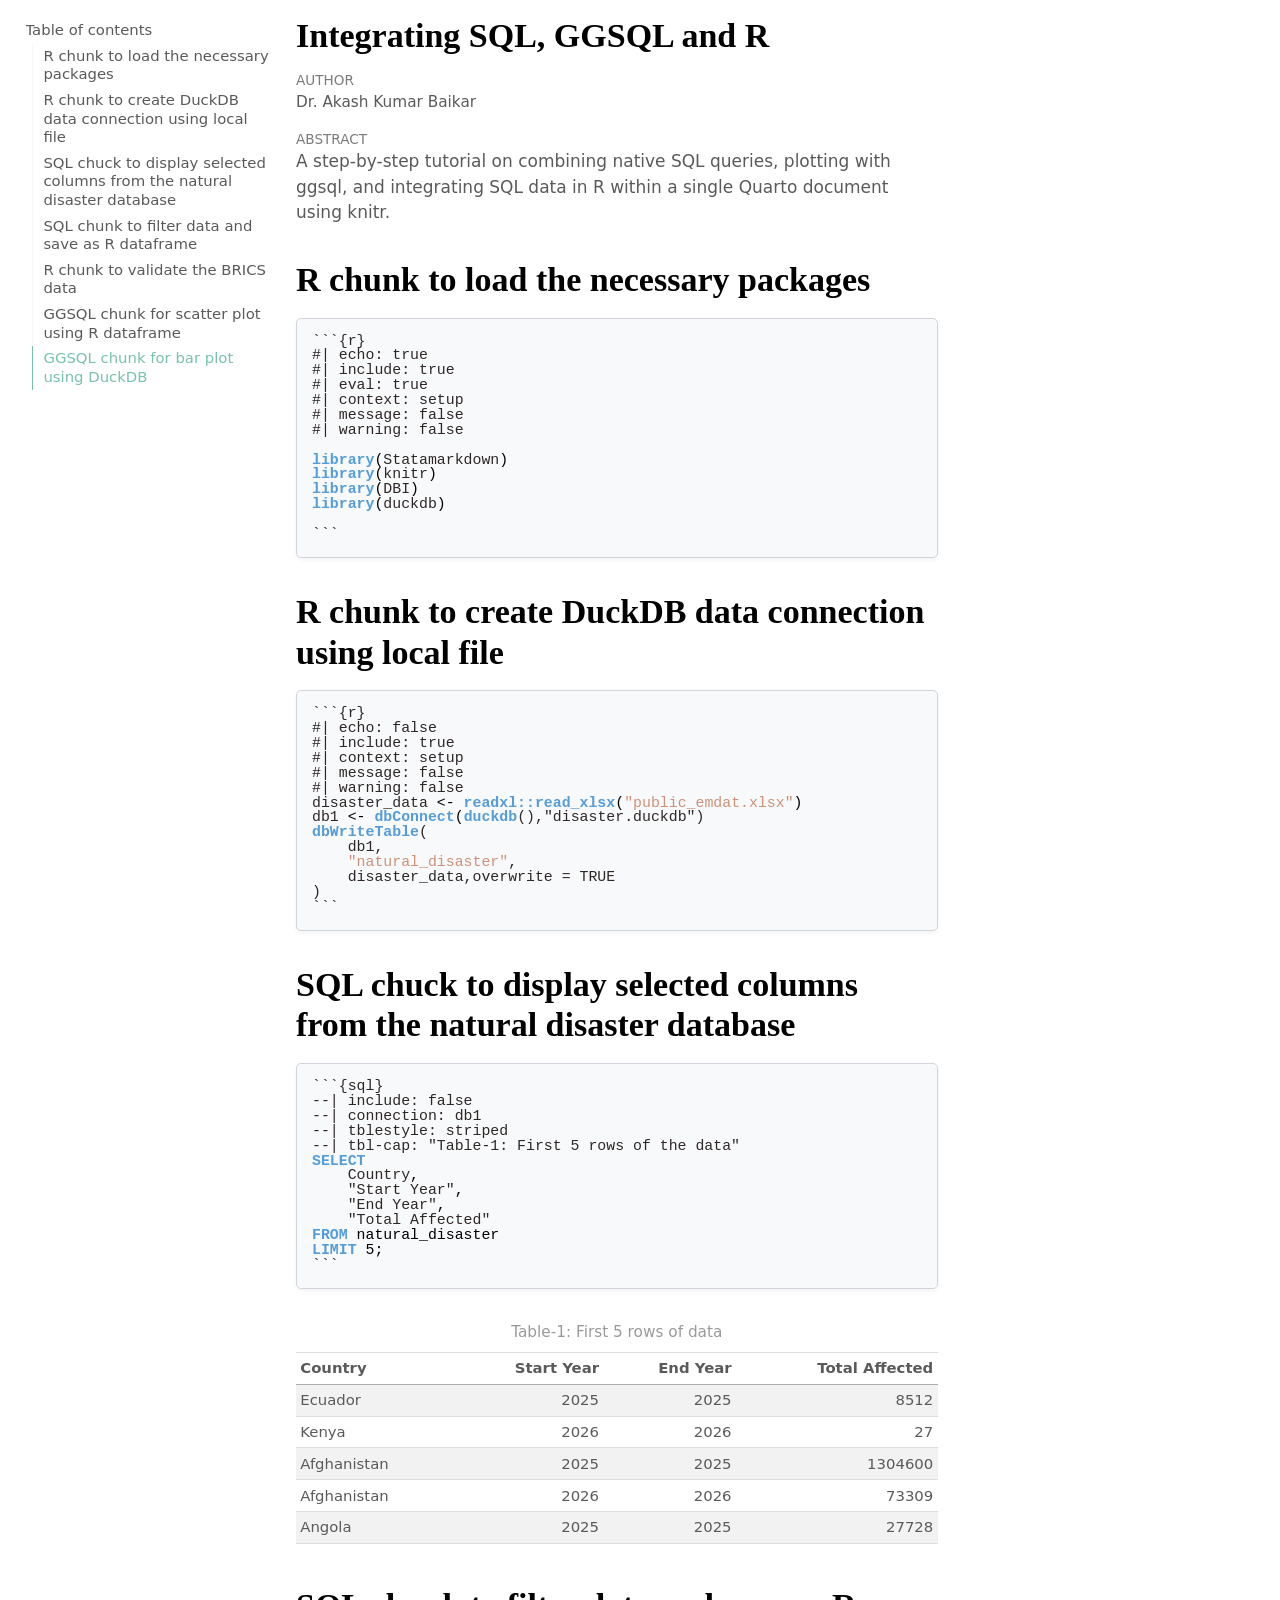
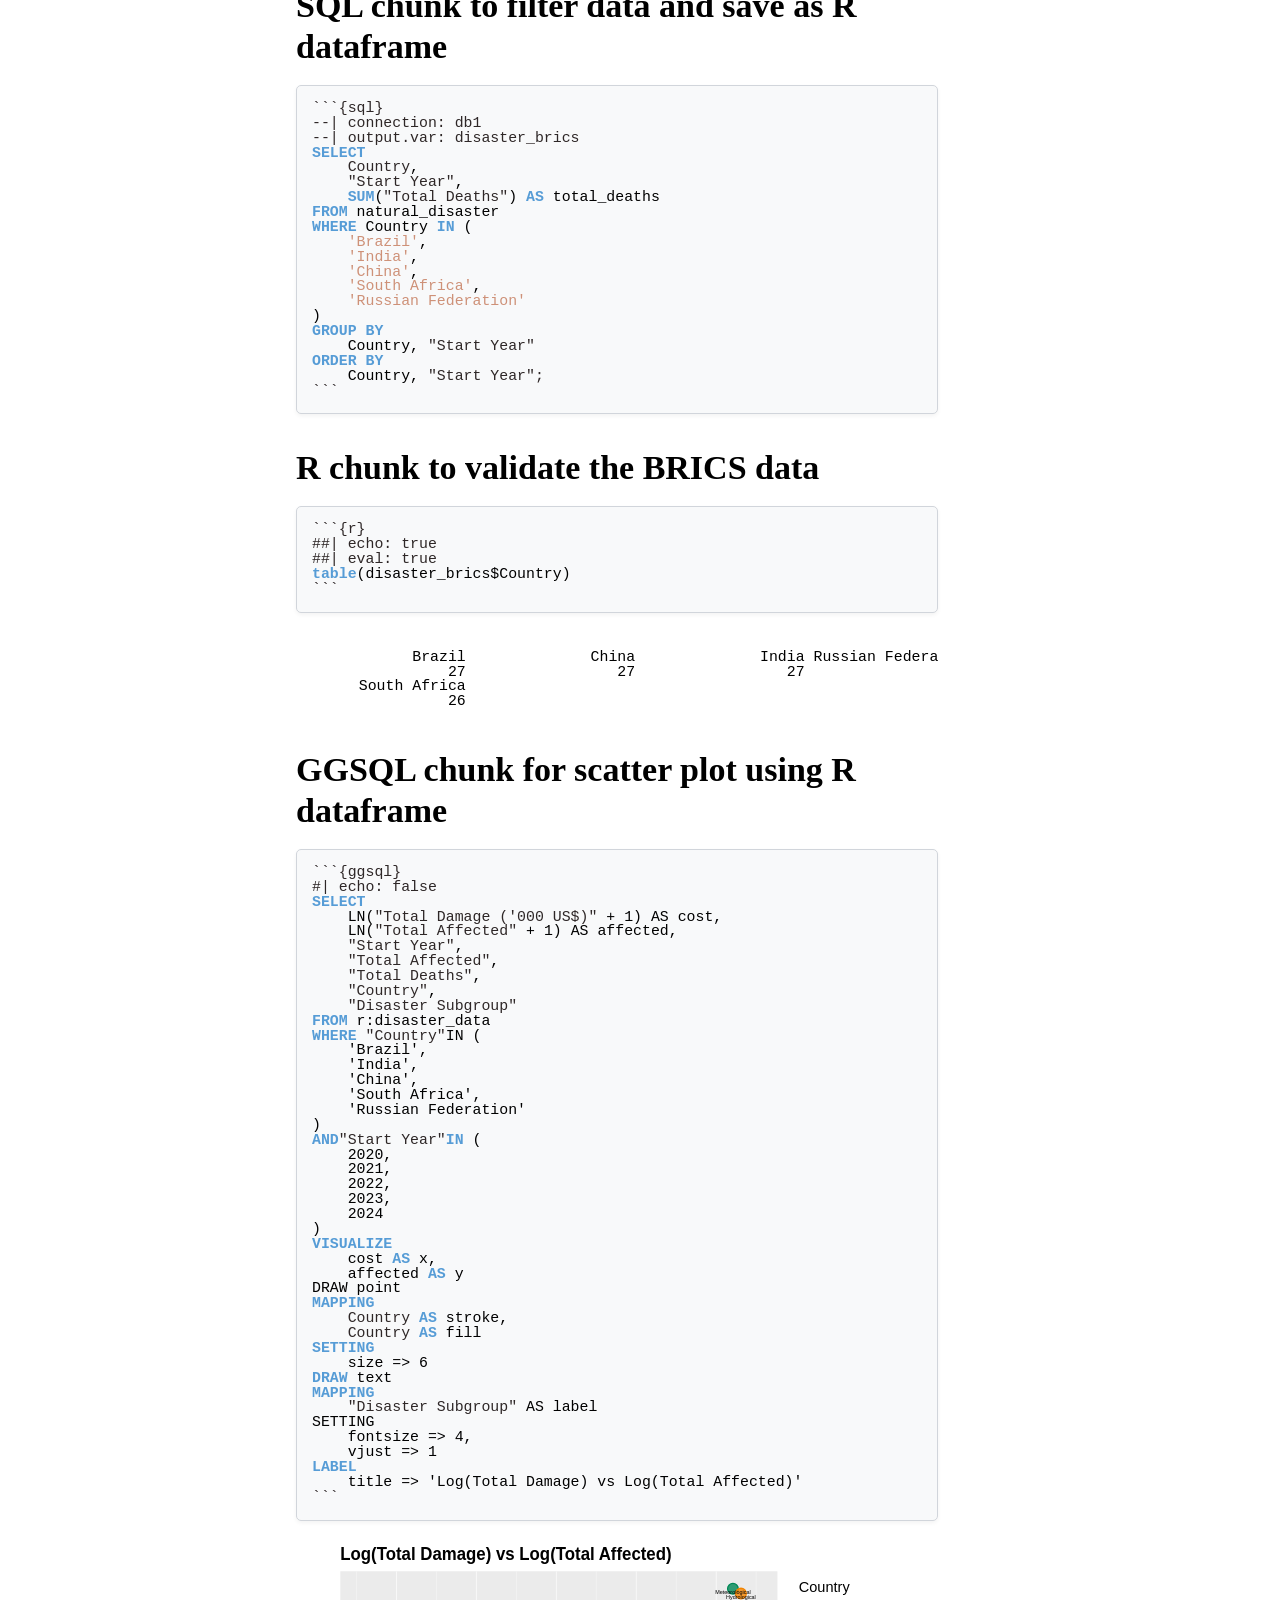
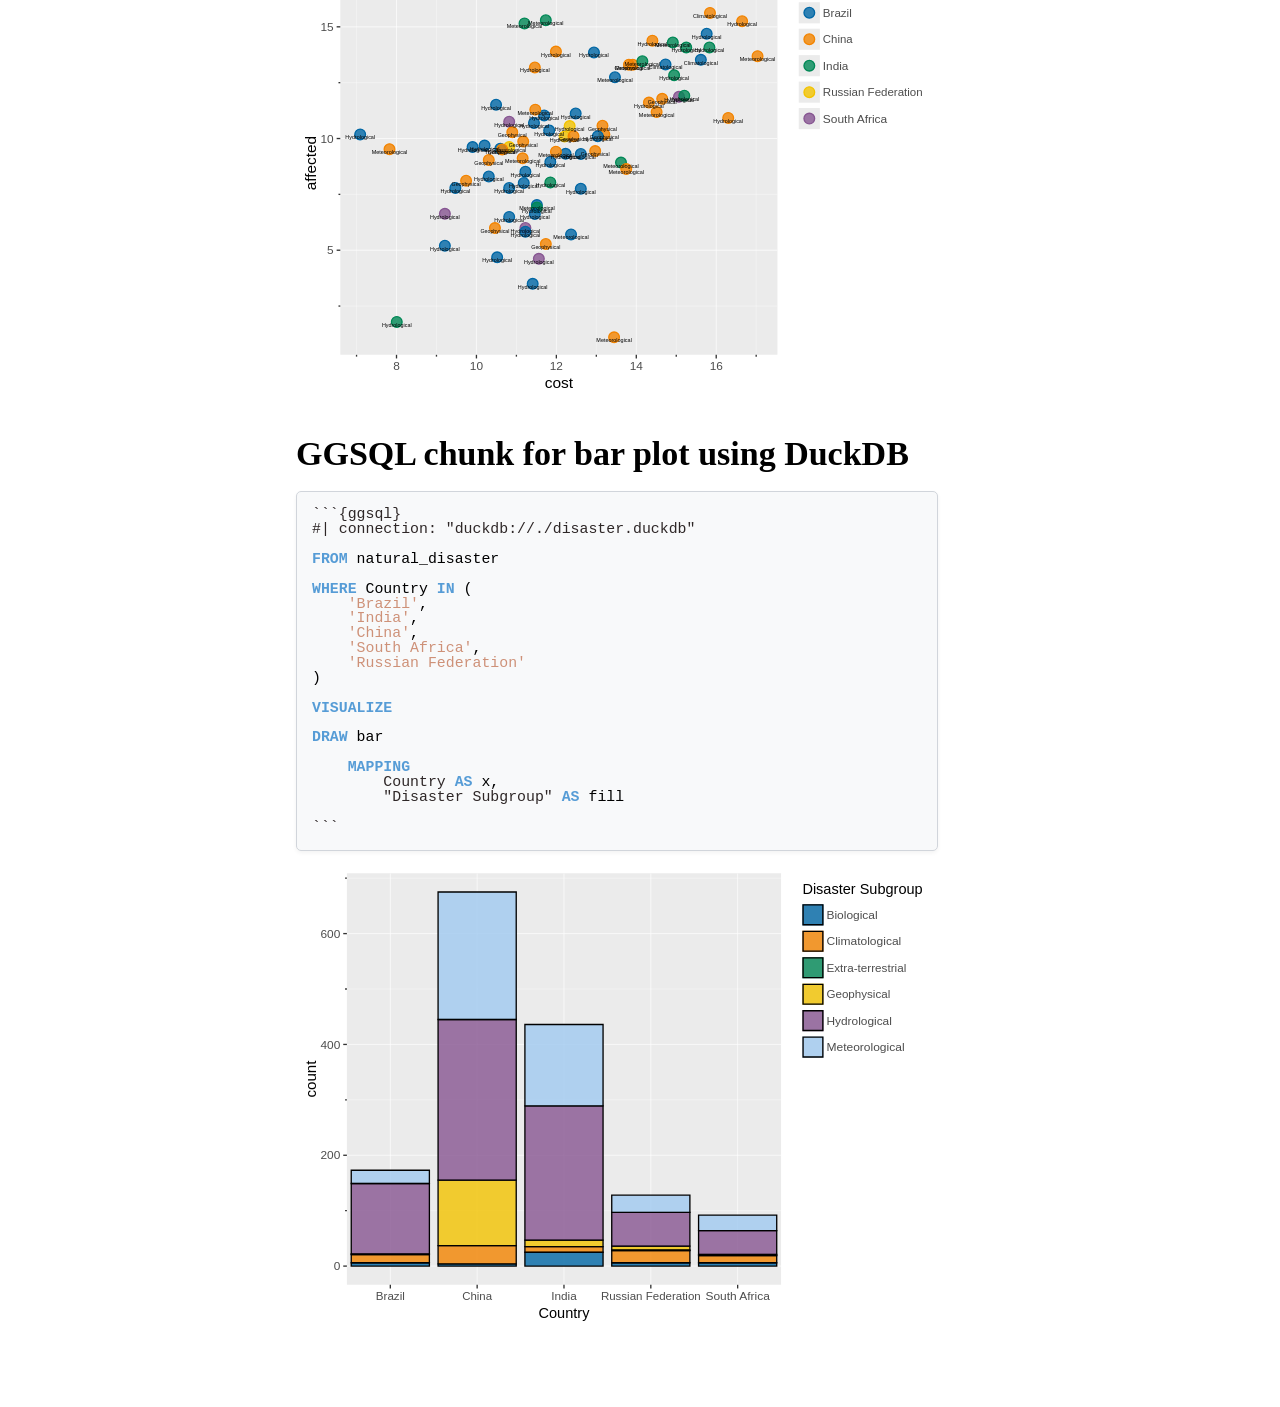
<file: index.html>
<!DOCTYPE html>
<html xmlns="http://www.w3.org/1999/xhtml" lang="en" xml:lang="en"><head>

<meta charset="utf-8">
<meta name="generator" content="quarto-1.10.14">

<meta name="viewport" content="width=device-width, initial-scale=1.0, user-scalable=yes">

<meta name="author" content="Dr.&nbsp;Akash Kumar Baikar">

<title>Integrating SQL, GGSQL and R</title>
<style>
/* Default styles provided by pandoc.
** See https://pandoc.org/MANUAL.html#variables-for-html for config info.
*/
code{white-space: pre-wrap;}
span.smallcaps{font-variant: small-caps;}
div.columns{display: flex; gap: min(4vw, 1.5em);}
div.column{flex: auto; overflow-x: auto;}
div.hanging-indent{margin-left: 1.5em; text-indent: -1.5em;}
ul.task-list{list-style: none;}
ul.task-list li input[type="checkbox"] {
  width: 0.8em;
  margin: 0 0.8em 0.2em -1em; /* quarto-specific, see https://github.com/quarto-dev/quarto-cli/issues/4556 */ 
  vertical-align: middle;
}
</style>


<script src="index_files/libs/clipboard/clipboard.min.js"></script>
<script src="index_files/libs/quarto-html/quarto.js" type="module"></script>
<script src="index_files/libs/quarto-html/tabsets/tabsets.js" type="module"></script>
<script src="index_files/libs/quarto-html/popper.min.js"></script>
<script src="index_files/libs/quarto-html/tippy.umd.min.js"></script>
<script src="index_files/libs/quarto-html/anchor.min.js"></script>
<link href="index_files/libs/quarto-html/tippy.css" rel="stylesheet">
<link href="index_files/libs/quarto-html/quarto-syntax-highlighting-7832d8100c30e5308af25d4a964213de.css" rel="stylesheet" id="quarto-text-highlighting-styles">
<script src="index_files/libs/bootstrap/bootstrap.min.js"></script>
<link href="index_files/libs/bootstrap/bootstrap-icons.css" rel="stylesheet">
<link href="index_files/libs/bootstrap/bootstrap-4fab7da059a6feec3e3641fb57eee7e2.min.css" rel="stylesheet" append-hash="true" id="quarto-bootstrap" data-mode="light">
<link href="index_files/libs/htmltools-fill-0.5.9/fill.css" rel="stylesheet">

<script src="index_files/libs/htmlwidgets-1.6.4/htmlwidgets.js"></script>

<script src="index_files/libs/ggsql_hep-binding-0.5.2.9000/ggsql_hep.js"></script>

<link href="index_files/libs/hephaestus-svg-0.4.1/ggsql_hep.css" rel="stylesheet">

<script src="index_files/libs/hephaestus-svg-0.4.1/hephaestus-assets.js"></script>



<link rel="stylesheet" href="styles.css">
</head>

<body class="quarto-light">

<div id="quarto-content" class="page-columns page-rows-contents page-layout-article toc-left">
<div id="quarto-sidebar-toc-left" class="sidebar toc-left">
  <nav id="TOC" role="doc-toc" class="toc-active">
    <h2 id="toc-title">Table of contents</h2>
   
  <ul>
  <li><a href="#r-chunk-to-load-the-necessary-packages" id="toc-r-chunk-to-load-the-necessary-packages" class="nav-link active" data-scroll-target="#r-chunk-to-load-the-necessary-packages">R chunk to load the necessary packages</a></li>
  <li><a href="#r-chunk-to-create-duckdb-data-connection-using-local-file" id="toc-r-chunk-to-create-duckdb-data-connection-using-local-file" class="nav-link" data-scroll-target="#r-chunk-to-create-duckdb-data-connection-using-local-file">R chunk to create DuckDB data connection using local file</a></li>
  <li><a href="#sql-chuck-to-display-selected-columns-from-the-natural-disaster-database" id="toc-sql-chuck-to-display-selected-columns-from-the-natural-disaster-database" class="nav-link" data-scroll-target="#sql-chuck-to-display-selected-columns-from-the-natural-disaster-database">SQL chuck to display selected columns from the natural disaster database</a></li>
  <li><a href="#sql-chunk-to-filter-data-and-save-as-r-dataframe" id="toc-sql-chunk-to-filter-data-and-save-as-r-dataframe" class="nav-link" data-scroll-target="#sql-chunk-to-filter-data-and-save-as-r-dataframe">SQL chunk to filter data and save as R dataframe</a></li>
  <li><a href="#r-chunk-to-validate-the-brics-data" id="toc-r-chunk-to-validate-the-brics-data" class="nav-link" data-scroll-target="#r-chunk-to-validate-the-brics-data">R chunk to validate the BRICS data</a></li>
  <li><a href="#ggsql-chunk-for-scatter-plot-using-r-dataframe" id="toc-ggsql-chunk-for-scatter-plot-using-r-dataframe" class="nav-link" data-scroll-target="#ggsql-chunk-for-scatter-plot-using-r-dataframe">GGSQL chunk for scatter plot using R dataframe</a></li>
  <li><a href="#ggsql-chunk-for-bar-plot-using-duckdb" id="toc-ggsql-chunk-for-bar-plot-using-duckdb" class="nav-link" data-scroll-target="#ggsql-chunk-for-bar-plot-using-duckdb">GGSQL chunk for bar plot using DuckDB</a></li>
  </ul>
</nav>
</div>
<div id="quarto-margin-sidebar" class="sidebar margin-sidebar zindex-bottom">
</div>
<main class="content" id="quarto-document-content">

<header id="title-block-header" class="quarto-title-block default">
<div class="quarto-title">
<h1 class="title">Integrating SQL, GGSQL and R</h1>
</div>



<div class="quarto-title-meta">

    <div>
    <div class="quarto-title-meta-heading">Author</div>
    <div class="quarto-title-meta-contents">
             <p>Dr.&nbsp;Akash Kumar Baikar </p>
          </div>
  </div>
    
  
    
  </div>
  
<div>
  <div class="abstract">
    <div class="block-title">Abstract</div>
    A step-by-step tutorial on combining native SQL queries, plotting with ggsql, and integrating SQL data in R within a single Quarto document using knitr.
  </div>
</div>


</header>


<section id="r-chunk-to-load-the-necessary-packages" class="level1">
<h1>R chunk to load the necessary packages</h1>
<div class="code-box">
<pre><span class="comment">```{r}</span>
<span class="comment">#| echo: true</span>
<span class="comment">#| include: true</span>
<span class="comment">#| eval: true</span>
<span class="comment">#| context: setup</span>
<span class="comment">#| message: false</span>
<span class="comment">#| warning: false</span>

<span class="function">library</span>(<span class="column">Statamarkdown</span>)
<span class="function">library</span>(<span class="column">knitr</span>)
<span class="function">library</span>(<span class="column">DBI</span>)
<span class="function">library</span>(<span class="column">duckdb</span>)

<span class="comment">```</span>
</pre>
</div>
</section>
<section id="r-chunk-to-create-duckdb-data-connection-using-local-file" class="level1">
<h1>R chunk to create DuckDB data connection using local file</h1>
<div class="code-box">
<pre><span class="comment">```{r}</span>
<span class="comment">#| echo: false</span>
<span class="comment">#| include: true</span>
<span class="comment">#| context: setup</span>
<span class="comment">#| message: false</span>
<span class="comment">#| warning: false</span>
<span class="column">disaster_data</span> &lt;- <span class="function">readxl::</span><span class="function">read_xlsx</span>(<span class="string">"public_emdat.xlsx"</span>)
<span class="column">db1</span> &lt;- <span class="function">dbConnect</span>(<span class="column"><span class="function">duckdb</span>(),"disaster.duckdb")
<span class="function">dbWriteTable</span>(
    <span class="column">db1</span>,
    <span class="string">"natural_disaster"</span>,
    <span class="column">disaster_data</span>,overwrite = TRUE
)
<span class="comment">```</span>
</span></pre>
</div>
</section>
<section id="sql-chuck-to-display-selected-columns-from-the-natural-disaster-database" class="level1">
<h1>SQL chuck to display selected columns from the natural disaster database</h1>
<div class="code-box">
<pre><span class="comment">```{sql}</span>
<span class="comment">--| include: false</span>
<span class="comment">--| connection: db1</span>
<span class="comment">--| tblestyle: striped</span>
<span class="comment">--| tbl-cap: "Table-1: First 5 rows of the data"</span>
<span class="keyword">SELECT</span>
    <span class="column">Country</span>,
    <span class="column">"Start Year"</span>,
    <span class="column">"End Year"</span>,
    <span class="column">"Total Affected"</span>
<span class="keyword">FROM</span> natural_disaster
<span class="keyword">LIMIT</span> 5;
<span class="comment">```</span>
</pre>
</div>
<div class="cell" data-tblestyle="striped" data-tbl-cap="Table-1: First 5 rows of data">
<div class="cell-output-display">
<table class="caption-top table table-sm table-striped small">
<caption>Table-1: First 5 rows of data</caption>
<thead>
<tr class="header">
<th style="text-align: left;">Country</th>
<th style="text-align: right;">Start Year</th>
<th style="text-align: right;">End Year</th>
<th style="text-align: right;">Total Affected</th>
</tr>
</thead>
<tbody>
<tr class="odd">
<td style="text-align: left;">Ecuador</td>
<td style="text-align: right;">2025</td>
<td style="text-align: right;">2025</td>
<td style="text-align: right;">8512</td>
</tr>
<tr class="even">
<td style="text-align: left;">Kenya</td>
<td style="text-align: right;">2026</td>
<td style="text-align: right;">2026</td>
<td style="text-align: right;">27</td>
</tr>
<tr class="odd">
<td style="text-align: left;">Afghanistan</td>
<td style="text-align: right;">2025</td>
<td style="text-align: right;">2025</td>
<td style="text-align: right;">1304600</td>
</tr>
<tr class="even">
<td style="text-align: left;">Afghanistan</td>
<td style="text-align: right;">2026</td>
<td style="text-align: right;">2026</td>
<td style="text-align: right;">73309</td>
</tr>
<tr class="odd">
<td style="text-align: left;">Angola</td>
<td style="text-align: right;">2025</td>
<td style="text-align: right;">2025</td>
<td style="text-align: right;">27728</td>
</tr>
</tbody>
</table>
</div>
</div>
</section>
<section id="sql-chunk-to-filter-data-and-save-as-r-dataframe" class="level1">
<h1>SQL chunk to filter data and save as R dataframe</h1>
<div class="code-box">
<pre><span class="comment">```{sql}</span>
<span class="comment">--| connection: db1</span>
<span class="comment">--| output.var: disaster_brics</span>
<span class="keyword">SELECT</span>
    <span class="column">Country</span>,
    <span class="column">"Start Year"</span>,
    <span class="keyword">SUM</span>(<span class="column">"Total Deaths"</span>) <span class="keyword">AS</span> total_deaths
<span class="keyword">FROM</span> natural_disaster
<span class="keyword">WHERE</span> Country <span class="keyword">IN</span> (
    <span class="string">'Brazil'</span>,
    <span class="string">'India'</span>,
    <span class="string">'China'</span>,
    <span class="string">'South Africa'</span>,
    <span class="string">'Russian Federation'</span>
)
<span class="keyword">GROUP BY</span>
    Country, <span class="column">"Start Year"</span>
<span class="keyword">ORDER BY</span>
    Country, <span class="column">"Start Year";</span>
<span class="comment">```</span>
</pre>
</div>
</section>
<section id="r-chunk-to-validate-the-brics-data" class="level1">
<h1>R chunk to validate the BRICS data</h1>
<div class="code-box">
<pre><span class="comment">```{r}</span>
<span class="comment">##| echo: true</span>
<span class="comment">##| eval: true</span>
<span class="keyword">table</span>(disaster_brics$Country) 
<span class="comment">```</span>
</pre>
</div>
<div class="cell" data-context="setup">
<div class="cell-output cell-output-stdout">
<pre><code>
            Brazil              China              India Russian Federation 
                27                 27                 27                 25 
      South Africa 
                26 </code></pre>
</div>
</div>
</section>
<section id="ggsql-chunk-for-scatter-plot-using-r-dataframe" class="level1">
<h1>GGSQL chunk for scatter plot using R dataframe</h1>
<div class="code-box">
<pre><span class="comment">```{ggsql}</span>
<span class="comment">#| echo: false</span>
<span class="keyword">SELECT</span>
    <span class="column"></span>LN(<span class="column">"Total Damage ('000 US$)"</span> + 1) <span class="keyword"></span>AS cost,
    <span class="column"></span>LN(<span class="column">"Total Affected"</span> + 1) <span class="keyword"></span>AS affected,
    <span class="column">"Start Year"</span>,
    <span class="column">"Total Affected"</span>,
    <span class="column">"Total Deaths"</span>,
    <span class="column">"Country"</span>,
    <span class="column">"Disaster Subgroup"</span>
<span class="keyword">FROM</span> r:disaster_data
<span class="keyword">WHERE</span> <span class="column">"Country"</span><span class="keyword"></span>IN (
    'Brazil',
    'India',
    'China',
    'South Africa',
    'Russian Federation'
)
<span class="keyword">AND</span><span class="column">"Start Year"</span><span class="keyword">IN</span> (
    2020,
    2021,
    2022,
    2023,
    2024
)
<span class="keyword">VISUALIZE</span>
    cost <span class="keyword">AS</span> x,
    affected <span class="keyword">AS</span> y
<span class="keyword"></span>DRAW point
<span class="keyword"></span><span class="keyword">MAPPING</span>
    <span class="column">Country</span> <span class="keyword">AS</span> stroke,
    <span class="column">Country</span> <span class="keyword">AS</span> fill
<span class="keyword">SETTING</span>
    size =&gt; 6
<span class="keyword">DRAW</span> text
<span class="keyword">MAPPING</span>
    <span class="column">"Disaster Subgroup"</span> AS label
<span class="keyword"></span>SETTING
    fontsize =&gt; 4,
    vjust =&gt; 1
<span class="keyword">LABEL</span>
    title =&gt; 'Log(Total Damage) vs Log(Total Affected)'
<span class="comment">```</span>
</pre>
</div>
<div class="cell">
<ggsql-hep class="ggsql_hep html-widget html-fill-item" id="htmlwidget-cdb5d8de9a13fe9e04a7" style="display:block;width:100%;height:464px;"></ggsql-hep>
<script type="application/json" data-for="htmlwidget-cdb5d8de9a13fe9e04a7">{"x":{"hep":"SEVQSFBMT1QCAAAAAABIRUFELQAAABNfX2hlcGhhZXN0dXNfcm9vdF9fAQAAgD8AAIA/AACA\nPwAAgD8AAAUwLjQuMWZvbnQDAAAAAgAAU1RSU3IAAAAKBmNpcmNsZQZCcmF6aWwFQ2hpbmEF\nSW5kaWESUnVzc2lhbiBGZWRlcmF0aW9uDFNvdXRoIEFmcmljYQ5NZXRlb3JvbG9naWNhbAxI\neWRyb2xvZ2ljYWwOQ2xpbWF0b2xvZ2ljYWwLR2VvcGh5c2ljYWxHRU9NAQAAAABTSEVUfggA\nAAH7EBoEYmFzZRsAAAAAAAAAAAAAAAAAAAAAAAAAAAAAAAAAAAALYmxvY2tfcXVvdGWfAQAA\nAAAAAQQBAvYoXI/C9eA/AQAAAAAAAAAAAAAAAAEDAAAAAAAA8D8AAAAAAAAAAAADAAAAAAAA\n8D8AAAAAAAAAAAABAAAAAAAAAAAAAAAAAAAAAAAAAAAAAAAAAAAAAgAAAAAAAPA/AAEEAQKa\nmZmZmZnJPwEBAAAAAAAAAAAAAAAAAAAAAAAAAAAAAAAAAAAAAwAAAAAAANA/AAAAAAxicm9r\nZW5faW1hZ2VqAAAAAAABAAAAgD8AAAAAAAAAAAAAgD8AAAAAAAEAAAAAAAAA+D8AAAAAAAAA\nAAABAAAAAAAAAAAAAAAAAAAAgD8BAAAAAAAAAAhAAAAAAAAAAAhAAAAAAAAAAAhAAAAAAAAA\nAAhAAAAAAARjb2RlZwEJbW9ub3NwYWNlAAAAAQEzMzMzMzPrPwAAAAAAAAAAAAAAAAAAAQMA\nAAAAAADIPwMAAAAAAADIPwMAAAAAAADIPwMAAAAAAADIPwEEAQLsUbgeheuxPwEAAAEDAAAA\nAAAAyD8AAAAKY29kZV9ibG9ja5QBAQltb25vc3BhY2UAAAABATMzMzMzM+s/AAAAAAAAAAAB\nADMzMzMzM/c/AAAAAAEDAAAAAAAA8D8AAAAAAAAAAAADAAAAAAAA8D8AAAAAAAAAAAABAgAA\nAAAAAPA/AgAAAAAAAPA/AgAAAAAAAPA/AgAAAAAAAPA/AQQBAuxRuB6F67E/AQAAAQMAAAAA\nAADIPwAAAANkZWwcAAAAAAAAAAABAQAAAAAAAAAAAAAAAAAAAAAAAAJlbRwAAAEBAAAAAAAA\nAAAAAAAAAAAAAAAAAAAAAAAAAmgxpwEAAbwFAAABAQAAAAAAAAJAAAAAAAAAAAABADMzMzMz\nM/M/AAAAAAECAAAAAAAA8D8AAAAAAAAAAAADAAAAAAAA8D8AAAAAAAAAAAABAAAAAAAAAAAA\nAAAAAAAAAAAAAjMzMzMzM9M/AAAAAAAAAAAAAAEEAQLsUbgeheuxPwEBAAAAAAAAAAAAAAAA\nAAAAAAAAAwAAAAAAALA/AAAAAAAAAAAAAAAAAAJoMqcBAAG8BQAAAQEAAAAAAAD8PwAAAAAA\nAAAAAQAzMzMzMzPzPwAAAAABAgAAAAAAAPA/AAAAAAAAAAAAAwAAAAAAAPA/AAAAAAAAAAAA\nAQAAAAAAAAAAAAAAAAAAAAAAAAIzMzMzMzPTPwAAAAAAAAAAAAABBAEC7FG4HoXrsT8BAQAA\nAAAAAAAAAAAAAAAAAAAAAAMAAAAAAACwPwAAAAAAAAAAAAAAAAACaDNTAAG8BQAAAQEAAAAA\nAAD4PwAAAAAAAAAAAQAzMzMzMzPzPwAAAAABAgAAAAAAAPA/AAAAAAAAAAAAAwAAAAAAAPA/\nAAAAAAAAAAAAAAAAAAAAAAACaDRTAAG8BQAAAQEAAAAAAAD0PwAAAAAAAAAAAQAzMzMzMzPz\nPwAAAAABAgAAAAAAAPA/AAAAAAAAAAAAAwAAAAAAAPA/AAAAAAAAAAAAAAAAAAAAAAACaDVT\nAAG8BQAAAQEAAAAAAADwPwAAAAAAAAAAAQAzMzMzMzPzPwAAAAABAgAAAAAAAPA/AAAAAAAA\nAAAAAwAAAAAAAPA/AAAAAAAAAAAAAAAAAAAAAAACaDZfAAG8BQAAAQEAAAAAAADwPwEEAQL2\nKFyPwvXgPwEAAAAAAAAAAQAzMzMzMzPzPwAAAAABAgAAAAAAAPA/AAAAAAAAAAAAAwAAAAAA\nAPA/AAAAAAAAAAAAAAAAAAAAAAACaHJvAAAAAAAAAAAAAAAAAAAAAAAAAQMAAAAAAADwPwAA\nAAAAAAAAAAMAAAAAAADwPwAAAAAAAAAAAAAAAQQBAuxRuB6F67E/AQEAAAAAAAAAAAAAAAAA\nAAAAAAADAAAAAAAAsD8AAAAAAAAAAAAAAAAAA2ltZxwAAAAAAAAAAAAAAAAAAAEBAAAAAAAA\nAAAAAAAABGxpbmscAAAAAAABAwAAAAAAAAAAAAAAAAAAAAAAAAAAAARsaXN0YwAAAAAAAAAA\nAAAAAAAAAAAAAAEDAAAAAAAA8D8AAAAAAAAAAAADAAAAAAAA8D8AAAAAAAAAAAABAAAAAAAA\nAAAAAAAAAAAAAAAAAAAAAAAAAAAAAgAAAAAAAABAAAAAAAAAAAlsaXN0X2l0ZW00AAAAAAAA\nAAAAAAAAAAAAAAAAAAAAAAAAAAEGA+KAogPil6YD4paqA+KWqwPigKMD4oGDAA5saXN0X2l0\nZW1fYm9keRsAAAAAAAAAAAAAAAAAAAAAAAAAAAAAAAAAAAAMbGlzdF9vcmRlcmVkYwAAAAAA\nAAAAAAAAAAAAAAAAAAEDAAAAAAAA8D8AAAAAAAAAAAADAAAAAAAA8D8AAAAAAAAAAAABAAAA\nAAAAAAAAAAAAAAAAAAAAAAAAAAAAAAAAAgAAAAAAAABAAAAAAAAAAAdvdXRsaW5lJgAAAAAA\nAQEAAAAAAQIBAwAAAAAAALA/AAAAAAAAAAAAAAAAAAAACXBhcmFncmFwaD8AAAAAAAAAAAAA\nAAAAAAAAAAABAAAAAAAAAAAAAAAAAAAAAAAAAwAAAAAAAPA/AAAAAAAAAAAAAAAAAAAAAAAG\nc3Ryb25nHQABvAUAAAAAAAAAAAAAAAAAAAAAAAAAAAAAAAAAA3N1Yi4AAAAAAQIAAAAAAADg\nPwAAAAABApqZmZmZmcm/AAAAAAAAAAAAAAAAAAAAAAEEA3N1cC4AAAAAAQIAAAAAAADgPwAA\nAAABAgAAAAAAAPA/AAAAAAAAAAAAAAAAAAAAAAEECXVuZGVybGluZRwAAAAAAAAAAQEAAAAA\nAAAAAAAAAAAAAAAAAAAAVEhFTcYFAADECzAAAIA/AACAPwAAgD8AAIA/AAAAAAAAAAAAAAAA\nAACAP83MTD5mZuY+mplZPwAAgD9nBgAAAAAAAAECAQAAAAAAAAAmQAEBAQEBAAAAAAABATMz\nMzMzM/M/AQAAAAAAAAAAAAEAAQABAAAAAAAAAAAAAAAAAAAAAAAAAAAAAAAAAAAAAAAAAAAA\nAAAAAAEAAAAAAAAA8D8BARIBAgEAAAAAAAAA8D8BAAEAAQEaAQEBAgEAAAAAAAAA8D8BAAEA\nAAAAAAAAAAACRQgAAbwFAAAAAAABATMzMzMzM/M/AQABAAAAAAAAAQAAAAAAAAAAAAAAAAAA\nAAAAAAAAAAAAAAAWQAAAAAAAAAAAAAAAAAI6BgAAAAAAAAAAAQABAAAAAAAAAQAAAAAAAAAA\nAAAAAAAAAAAAAAAAAAAAAAAWQAAAAAAAAAAAAAAAAAJDBgAAAAAAAAABAZqZmZmZmek/AQIB\nAAAAAAAAAQAAAAAAAAAWQAAAAAAAAAAAAAAAAAAAAAAAAAAAAAAAAAAAAAAAAAACDwEBAAEA\nAAAAAAAAAAAAAAAAAAAAAAAAAAAAAAAAAAAAAAAAAAAAAAAAAAAAAAAAAAAAAAAAAAAAAAAW\nQAAAAAAAAAAWQAAAAAAAAAAWQAAAAAAAAAAWQAIaAQQBAnsUrkfherQ/AQABAAAAAAAAAAAA\nAAABEwIPAQEBAAAAAAAAAOA/AAAAAAATAg8BAQEAAAAAAAAA0D8AAAAAAPkBtQECHwYAAAAA\nAAABAgEAAAAAAAAAJkAAAAEBAAAAAAAAAAACKQYAAAAAAAABBAECZmZmZmZm5j8BAQGamZmZ\nmZnpPwAAAAAAAAAAAAAAAQIdAQQBApqZmZmZmek/AQEAAAAAAAAA8D8BAAEAAQECHQEEAQKa\nmZmZmZnpPwEBAAAAAAAAAPA/AQABAAEBAQAAAAAAAAAGQAEAAAAAAAAA9j8BAJqZmZmZmQFA\nAQAAAAAAAAAGQAEACgAAAAAAAAAAAAAKAAAAAAAAAAAAAAoAAAAAAAAAAAAACgAAAAAAAAAA\nAAAKAAAAAAAAAAAAAAoAAAAAAAAAAAAAsQEBAAAAAAAAAAAAAAAAAAAAAAAAAAAAAAAAAAAA\nAAAAAAAAAAAAAAAAAAAAAAAYQAAAAAAAAAAYQAAAAAAAAAAYQAAAAAAAAAAYQAAKAAABAQEA\nAAAAADcCGgEEAQJ7FK5H4Xq0PwEAAQAAAAAAAAAAAAAAAK5H4XoUri9AAK5H4XoUri9AAAAA\nAAAAABBAIgAAAAAAAABZQACuR+F6FK4vQAIOAAABAAAAAAAAAAAAAAAAAAAAAAAAACRAAAAA\nAAAAACRAIgIaAQQBAjMzMzMzM8M/AQABAAAAAAAAAAAAAAAAAAAAAAAyAioGAAAAAAAAAQQB\nAs3MzMzMzOw/AQEBmpmZmZmZ6T8AAAEBAAAAAAAAAAAAAAAAAAAAAAAAAAAAFkAAAAAAAAAA\nFkAAAAAAAAAAFkAAAAAAAAAAFkDSAhMAAAAAAAAUQAAAAAAAAAAAAPA/CwAAAAAAAADwPwAB\nCwAAAAAAAADwPwABDAAAAAAAAAAA8D8AAQwAAAAAAAAAAPA/AAEMAAAAAAAAAADwPwABDAAA\nAAAAAAAA8D8AAQsAAAAAAAAA8D8AAQwAAAAAAAAAAPA/AAEMAAAAAAAAAADwPwABOgAAAAAA\nAChAkAMBAgAAAAAAAOA/AAAAAAAA4D8AAAAAAAAAAPA/AAAAAAAAAAAAAAAAAAAAAADwPwAy\nAAAAAAAAGEAAAAAAAABYQJADAQIAAAAAAAAAAPA/AAAAAAAAAAAAAAAAAAAAAADwPwA6AAAA\nAAAAKECQAwECAAAAAAAA4D8AAAAAAADgPwAAAAAAAAAA8D8AAAAAAAAAAAAAAAAAAAAAAPA/\nABoAAAAAAADgPwAAAAAAAOA/AAEAAAAAAADwPwAAAAAAAOA/BWVuLVVTAFNDQUzgAgAACwRm\naWxsqAEBAAEBBQIBAgICAwIEAgUBAgUAAAAAz87OPqalJT8AAIA/9PNzP4WEBD8AAAAAAACA\nPwAAAACJiAg/raysPgAAgD/083M/xMNDPwAAAAAAAIA/iIcHP62srD6TkhI/AACAPwABAQUC\nAQICAgMCBAIFBQZCcmF6aWwFQ2hpbmEFSW5kaWESUnVzc2lhbiBGZWRlcmF0aW9uDFNvdXRo\nIEFmcmljYQAAAAAIZm9udHNpemUKBAAAAAAAAAAAAApmb250d2VpZ2h0CgQAAAAAAAAAAAAF\naGp1c3QKBAAAAAAAAAAAAAZpdGFsaWMKBAAAAAAAAAAAAAVsYWJlbAoEAAAAAAAAAAAABHBv\nczGRAQAAAQDFHvFT/F8aQDnuLVUUiDFAAAABAQUBAAAAAAAAIEABAAAAAAAAJEABAAAAAAAA\nKEABAAAAAAAALEABAAAAAAAAMEAFATgCMTACMTICMTQCMTYBAAYBAAAAAAAAHEABAAAAAAAA\nIkABAAAAAAAAJkABAAAAAAAAKkABAAAAAAAALkABAAAAAAAAMUAAAAAEcG9zMl4AAAEAcEZj\nJjBe1D8SURWcenwxQAAAAQEDAQAAAAAAABRAAQAAAAAAACRAAQAAAAAAAC5AAwE1AjEwAjE1\nAQADAQAAAAAAAARAAQAAAAAAAB5AAQAAAAAAAClAAAAACHJvdGF0aW9uCgQAAAAAAAAAAAAG\nc3Ryb2tlqAEBAAEBBQIBAgICAwIEAgUBAgUAAAAAz87OPqalJT8AAIA/9PNzP4WEBD8AAAAA\nAACAPwAAAACJiAg/raysPgAAgD/083M/xMNDPwAAAAAAAIA/iIcHP62srD6TkhI/AACAPwAB\nAQUCAQICAgMCBAIFBQZCcmF6aWwFQ2hpbmEFSW5kaWESUnVzc2lhbiBGZWRlcmF0aW9uDFNv\ndXRoIEFmcmljYQAAAAAFdmp1c3QKBAAAAAAAAAAAAENPTVCUAQAATQETX19oZXBoYWVzdHVz\nX3Jvb3RfXwEBAQEAAAAAAADwPwEBAAAAAAAA8D8ABgAAAAAAAAYAAAAAAAABEQEBAQEAC2dn\nc3FsX3BhbmVsARNfX2hlcGhhZXN0dXNfcm9vdF9fmgIBKExvZyhUb3RhbCBEYW1hZ2UpIHZz\nIExvZyhUb3RhbCBBZmZlY3RlZCkAAAAAAQRjb3N0AQhhZmZlY3RlZAJpAQEHQ291bnRyeQRm\naWxsAFMBUAAFBGZpbGwABGZpbGwMZmlsbF9vcGFjaXR5AQGamZmZmZnpPwlsaW5ld2lkdGgB\nAQAAAAAAAPA/BXNoYXBlAQIABHNpemUBAQAAAAAAABRAAAAAAAABbwEBB0NvdW50cnkGc3Ry\nb2tlAFcBVAAFDGZpbGxfb3BhY2l0eQEBmpmZmZmZ6T8JbGluZXdpZHRoAQEAAAAAAADwPwVz\naGFwZQECAARzaXplAQEAAAAAAAAUQAZzdHJva2UABnN0cm9rZQAAAAAAAQIBE19faGVwaGFl\nc3R1c19yb290X19QTE9UQTIAAAELZ2dzcWxfcGFuZWwBsWQLZ2dzcWxfcGFuZWwEBGZpbGwE\nZmlsbAZzdHJva2UGc3Ryb2tlAXgEcG9zMQF5BHBvczIAAAAAAAAAAgkBBHBvczEAAgAJAQRw\nb3MyAAAAAAABAAAAAALLIgVwb2ludAAIBGZpbGwBBfABAwICBQMFAgMCAQMDAwIDAwEFAgEE\nAgIEAgMBAgEDAgECAgMBAwIDAwMFBQEFAwICAgIDAwQEAwMDAwQBAwMCAwICAgIFAwIBAQEB\nAQIBAwEBAgMFAgMBAgIBAgICBQEBAgMDAQQDAgQCAgIBBQUFAwEEAwUCAQMFAgIDAgICAwIF\nAgEFAQEDBAICAwIFAQIBAQUBAwMDAwMDAwEDAgEDAgMDAwMFAgEDAQICAgUBAQICAwIDAgEB\nAQIDAgICAwQEAgQCAwICBQEFAQMFAgEDAQMBAQIFAQEBAQECAwUCAgEBBAIDAgUCAwMDAgMD\nAwIBDGZpbGxfb3BhY2l0eQIBmpmZmZmZ6T8JbGluZXdpZHRoAgEAAAAAAADwPwVzaGFwZQIC\nAARzaXplAgEAAAAAAAAUQAZzdHJva2UBBfABAwICBQMFAgMCAQMDAwIDAwEFAgEEAgIEAgMB\nAgEDAgECAgMBAwIDAwMFBQEFAwICAgIDAwQEAwMDAwQBAwMCAwICAgIFAwIBAQEBAQIBAwEB\nAgMFAgMBAgIBAgICBQEBAgMDAQQDAgQCAgIBBQUFAwEEAwUCAQMFAgIDAgICAwIFAgEFAQED\nBAICAwIFAQIBAQUBAwMDAwMDAwEDAgEDAgMDAwMFAgEDAQICAgUBAQICAwIDAgEBAQIDAgIC\nAwQEAgQCAwICBQEFAQMFAgEDAQMBAQIFAQEBAQECAwUCAgEBBAIDAgUCAwMDAgMDAwIBAXgB\nAPABAAAAAAAA+H8AAAAAAAD4f+b0A8YSpjBAAAAAAAAA+H8jm5kAfoIoQBq2fNlUcyZAAAAA\nAAAA+H8AAAAAAAD4f0xHiULHTipAAAAAAAAA+H8AAAAAAAD4fwAAAAAAAPh/AAAAAAAA+H/8\nveELfc4sQAAAAAAAAPh/AAAAAAAA+H94fKBKtuEpQO0Z1PABUCZAwzALmABnKkAAAAAAAAD4\nfwAAAAAAAPh/AAAAAAAA+H8AAAAAAAD4fwAAAAAAAPh/M9ituP1LLUAAAAAAAAD4fwAAAAAA\nAPh/AAAAAAAA+H/M9lJ5nM4jQAAAAAAAAPh//1aBaTOeJEAWYdeAJ3YoQAAAAAAAAPh/AAAA\nAAAA+H8AAAAAAAD4fwAAAAAAAPh/AAAAAAAA+H8AAAAAAAD4fwAAAAAAAPh/AAAAAAAA+H8A\nAAAAAAD4fwAAAAAAAPh/AAAAAAAA+H/IBgq2rnYtQAAAAAAAAPh/AAAAAAAA+H+XXcgl6Eww\nQAAAAAAAAPh/AAAAAAAA+H8AAAAAAAD4fwAAAAAAAPh/AAAAAAAA+H8AAAAAAAD4fwAAAAAA\nAPh/OgsQS24DIEAAAAAAAAD4fwAAAAAAAPh/AAAAAAAA+H8MAMiZvKMlQAAAAAAAAPh/AAAA\nAAAA+H/WtHe8l2cmQLQJEfVuwiRAAAAAAAAA+H8AAAAAAAD4f7sVZlZ1di5AAAAAAAAA+H/t\nGdTwAVAmQAwAyJm8oyVAAAAAAAAA+H8AAAAAAAD4fxNtIfTYhS9ACVzR6Rs5KUDeuBcx5bIn\nQAAAAAAAAPh/AAAAAAAA+H+6IUMPbvEpQCa6iIL4YydAcEgwFt94J0AAAAAAAAD4f/Xf4nYX\nXRxAAAAAAAAA+H8AAAAAAAD4fwAAAAAAAPh/AAAAAAAA+H8AAAAAAAD4fwAAAAAAAPh/AAAA\nAAAA+H9SfwM3V9IrQPaULXqfBidAAAAAAAAA+H/sxiYvARgjQAAAAAAAAPh/AAAAAAAA+H8A\nAAAAAAD4fwAAAAAAAPh/NMLZjTtMH0CbQ1DI0E0sQKPvFPQH1C1ASCyXbBDyIkAAAAAAAAD4\nf2vnmcfR5C1AmppG2m4ELUAAAAAAAAD4fwAAAAAAAPh/a+eZx9HkLUAAAAAAAAD4f9XFM8+t\n0CZAAAAAAAAA+H+R6/zI9CIuQAAAAAAAAPh/AAAAAAAA+H9CTw6Xd+EmQAAAAAAAAPh/jXKr\nB06ALkAAAAAAAAD4f0HnUr5JFypADADImbyjJUAAAAAAAAD4fwAAAAAAAPh/AAAAAAAA+H8A\nAAAAAAD4fwAAAAAAAPh/AAAAAAAA+H8WLzugH+0kQF2OILuO4ypAAAAAAAAA+H9nABElFp4t\nQELY+9a+ayJAAAAAAAAA+H8AAAAAAAD4fwAAAAAAAPh/AAAAAAAA+H8AAAAAAAD4fwAAAAAA\nAPh/bRIQ7ViqKEAAAAAAAAD4fwAAAAAAAPh/3rgXMeWyJ0AAAAAAAAD4fwAAAAAAAPh/AAAA\nAAAA+H8vlL9i8pErQBq2fNlUcyZACVzR6Rs5KUAAAAAAAAD4fwwAyJm8oyVAAAAAAAAA+H9C\n2PvWvmsiQODDDi0PazBA0yn0Ze87K0AAAAAAAAD4fx4BbfwrqS9AEHrU4f+bKkAatnzZVHMm\nQAAAAAAAAPh/cEgwFt94J0CISm5ifTElQPaULXqfBidANi9s8nP6J0AAAAAAAAD4fwAAAAAA\nAPh/AAAAAAAA+H8AAAAAAAD4fwAAAAAAAPh/ZugX2CPLJUAA/UlNbl4mQAAAAAAAAPh/vpfO\nww2kJ0BfYLtAeEolQAAAAAAAAPh/AAAAAAAA+H8AAAAAAAD4f53C0gFTZy5AQtj71r5rIkBx\nCALzZ3sjQAAAAAAAAPh/AAAAAAAA+H82L2zyc/onQJ3C0gFTZy5ABGu0QKzELkCj7xT0B9Qt\nQJPzMxOTCSVAw4Jg74v7JEAAAAAAAAD4fwAAAAAAAPh/PddR6bjxJkAAAAAAAAD4fywyb1Ru\nnjBAAAAAAAAA+H/E3lcCg2koQAAAAAAAAPh/AAAAAAAA+H8AAAAAAAD4f9Bj6L/C2yhAAAAA\nAAAA+H9uNgeOIX8rQJ+Pch9FVyZAAAAAAAAA+H+j7xT0B9QtQAggcnCaHydAgbaEFUJoJEAA\nAAAAAAD4fwAAAAAAAPh/4q1D35LZLkDx72F02BIqQAAAAAAAAPh/purlmKj3KEAAAAAAAAD4\nfwAAAAAAAPh/AAAAAAAA+H+JX20Q9K8vQAAAAAAAAPh//1aBaTOeJEClwXpuXOwmQAAAAAAA\nAPh/AAAAAAAA+H8AAAAAAAD4f6XBem5c7CZAAAAAAAAA+H8AAAAAAAD4fwAAAAAAAPh/7X1x\njM0IMUC72ZeWke4qQIDDcqYUvChAAAAAAAAA+H/I7R27iqErQAAAAAAAAPh/AAAAAAAA+H8A\nAAAAAAD4f+d5PkzwoSxAAAAAAAAA+H8AAAAAAAD4fwAAAAAAAPh/AAAAAAAA+H8AAAAAAAD4\nfwAAAAAAAPh/AAAAAAAA+H8AAAAAAAD4f0V1/tsrOy9AAXkBAPABojwBB5nrG0AQv7V9dWwm\nQI1yqwdOgC5A+3Ggf01oFUAAAAAAAAD4f5wRPwbR+RdAAAAAAAAA+H8zje33QcAJQPumXxTl\nJCVAgX3Rpl4OKkAAAAAAAAD4f6e71xbKHAVAAAAAAAAA+H8RVmR8+8IsQI+heiA+kCBAmgqq\n1huBHkCZmWteu7MrQAAAAAAAAPh/XOvgNqteJEB8DAVVUr4aQJ4Ml7YU1BZAqWsV/qipGkA6\nCxBLbgMgQI+BX8NRfBpAwvq3dYaOJ0AAAAAAAAD4fzoLEEtuAyBAeSnH+WVPEEC2if6XUzsj\nQIAP94ReNRdAYOxqahgTIkC2HIg3LKEiQAAAAAAAAPh/AAAAAAAA+H8nNy3HjSQwQMz2Unmc\nziNAAAAAAAAA+H8QetTh/5sqQDFCpiWloBlACwOteuqT8T/NGvDqlBAKQBKnRPEA/B1Aph3+\nD3xrHEBNiif1x6IqQCOo13Nm7SFAtge532kdLUADSnCkPtglQJgptFsmtSFAJGqCVS5iG0D1\n3+J2F10cQKN4USY8niRA+dX8wecIIUDaWNdo4fkiQDwyTIcOYBFAAiAq+gur/D8eNryspj4q\nQIMVIH+ZiBhAZPjknJCiG0C2if6XUzsjQLu9Yoc6SSJAAAAAAAAA+H/AfLjHaE4uQAAAAAAA\nAPh/AAAAAAAA+H/4pAd+5EESQAAAAAAAAPh/AAAAAAAA+H9wirKVgToiQACFmZ7mfyVAEPcy\nRM6AJkBaK5FIzngLQJ01Bs2UYS1Akwmu+BEBH0B0+xA+eeYhQKZY6Wg3PxlA5JEJFQJXJ0C3\nJbvW7OAiQEQlDizfESZASGopRfWWLkCe0Nc8FVooQFc5iqrcXiRAAAAAAAAA+H+3nJe0fscm\nQPnV/MHnCCFAAAAAAAAA+H8AAAAAAAD4f0LBUx4rHxRAzPZSeZzOI0AQetTh/5sqQBhe5AiX\nFRxAmynshTseMEAAAAAAAAD4f0w3f7fjLhNAMBSowXYkIECzcHPzWngTQIn60KoZ/RVA/RU6\ngaQLI0BPuZJVCesqQIKUMykfmixAV1oyrnIiH0ASCxe85rwTQFcrkbJbqylAAP1JTW5eJkAG\nCI9B8QMgQMHLojxghhhAAAAAAAAA+H/vOfr+Qi72P9G41fTY+AtAEgsXvOa8E0AJIGLLM7sn\nQNcGh9cd8hRApcF6blzsJkA4ph6VSWIlQDUMFDFRyh5AVxV1SV4oLEB0ucIgw0oVQAAAAAAA\nAPh/V1oyrnIiH0AfSE05FqoFQCEYYf3N3RhAEl4OFco2G0C/upOPlBAbQPBR04+VNhVAGWyz\n73ecJ0CR43N7QvcXQAsDrXrqk/E/AAAAAAAA+H8AAAAAAAD4f6JF+8x3hBpAIRhh/c3dGEBM\nuEBFKZgZQOKh1FUQGhZAtwqVCUeKJEBivuDy/rQWQA44EmymFCRAPhGL5pYcJUDg+rgArX8Y\nQFdaMq5yIv8/NjH9v7kSIEAAAAAAAAD4f/DgN1qPEiBA8FHTj5U2FUAAAAAAAAD4f/nV/MHn\nCCFAnqZ6ChmdIkDwUdOPlTYVQGBD8DqA9hlAAAAAAAAA+H8AAAAAAAD4f/sNBLW0tDBA1PHL\nJHjYIUDn0K/GzuknQCKxPk/fJyxAAAAAAAAA+H+GMbce11AXQAvHBVQiBSBAp7vXFsocFUDs\nxiYvARgjQGT45JyQohtAKyGnKPLIK0BEc6sSVU4rQMr3gxC3MChAXXTrJIqcIkBcrEof6G8m\nQCmhuyFzLCJA1w8biV+NJEAt0YVceQUgQAAAAAAAAPh/QOp9Oi63JED2K10w8AYjQAAAAAAA\nAPh/AjOAwwV3IUD4MmAoYN8lQAAAAAAAAPh/K49GzkLLFEBj20JV7DcgQOOrCXO6PiNAAAAA\nAAAA+H9QLJu2A9MiQEmxuik41idAAAAAAAAA+H8AAAAAAAD4f8RQwJuAuhJA9pQtep8GJ0AL\nA6166pMBQIyKraBf3iFAbPcCKUyWJkCTgEmuRvohQCcick9afTBA6ZZyQa0/E0A3B/+h9Csk\nQEw3f7fjLhNAPrDwvNEgKUCx5jnb+NIgQBi4FTZQNCRABUb76Uf8HEAe1MMq60IhQF6bMV/6\nuSNAl13IJehMMEAAAAAAAAD4fzG6GyfidRJAUdV7YARfI0AAAAAAAAD4f/BR04+VNhVAAAAA\nAAAA+H/oPAViZjIkQAAAAAAAAPh/+EfwOmM9JkCS/mLkSi8rQCGE81pyZyNAx7rzLj+KI0D3\nD6ylYj8vQGT45JyQohtA2keu4t6ZIECPgV/DUXwaQLuHRrBlcSBAE2VlUVMzHEChsNcwetQb\nQNJMDRV8XCpAQtj71r5rIkBTADjOsREUQBALH9q+MidApcCOLh1gK0DY5afdFHwpQJ4Ml7YU\n1BZAAAAAAAAA+H8QE5rK1ZwqQBLowMKrUhFAsEWMSJD+IEDQ0o6CJhQjQBDyywBzNydAKubp\nCNtAJEDNQbpdwh8tQB27MlqNoStAxZM/qgKbH0DvMN4uObEsQL5cJcEeCxJAQfvSpazKL0AA\nAAAAAAD4fyPA3fjSCitAi0EEdGV4dAAMCGFuY2hvcl94AwDwAQAAAAAAAOA/AAAAAAAA4D8A\nAAAAAADgPwAAAAAAAOA/AAAAAAAA4D8AAAAAAADgPwAAAAAAAOA/AAAAAAAA4D8AAAAAAADg\nPwAAAAAAAOA/AAAAAAAA4D8AAAAAAADgPwAAAAAAAOA/AAAAAAAA4D8AAAAAAADgPwAAAAAA\nAOA/AAAAAAAA4D8AAAAAAADgPwAAAAAAAOA/AAAAAAAA4D8AAAAAAADgPwAAAAAAAOA/AAAA\nAAAA4D8AAAAAAADgPwAAAAAAAOA/AAAAAAAA4D8AAAAAAADgPwAAAAAAAOA/AAAAAAAA4D8A\nAAAAAADgPwAAAAAAAOA/AAAAAAAA4D8AAAAAAADgPwAAAAAAAOA/AAAAAAAA4D8AAAAAAADg\nPwAAAAAAAOA/AAAAAAAA4D8AAAAAAADgPwAAAAAAAOA/AAAAAAAA4D8AAAAAAADgPwAAAAAA\nAOA/AAAAAAAA4D8AAAAAAADgPwAAAAAAAOA/AAAAAAAA4D8AAAAAAADgPwAAAAAAAOA/AAAA\nAAAA4D8AAAAAAADgPwAAAAAAAOA/AAAAAAAA4D8AAAAAAADgPwAAAAAAAOA/AAAAAAAA4D8A\nAAAAAADgPwAAAAAAAOA/AAAAAAAA4D8AAAAAAADgPwAAAAAAAOA/AAAAAAAA4D8AAAAAAADg\nPwAAAAAAAOA/AAAAAAAA4D8AAAAAAADgPwAAAAAAAOA/AAAAAAAA4D8AAAAAAADgPwAAAAAA\nAOA/AAAAAAAA4D8AAAAAAADgPwAAAAAAAOA/AAAAAAAA4D8AAAAAAADgPwAAAAAAAOA/AAAA\nAAAA4D8AAAAAAADgPwAAAAAAAOA/AAAAAAAA4D8AAAAAAADgPwAAAAAAAOA/AAAAAAAA4D8A\nAAAAAADgPwAAAAAAAOA/AAAAAAAA4D8AAAAAAADgPwAAAAAAAOA/AAAAAAAA4D8AAAAAAADg\nPwAAAAAAAOA/AAAAAAAA4D8AAAAAAADgPwAAAAAAAOA/AAAAAAAA4D8AAAAAAADgPwAAAAAA\nAOA/AAAAAAAA4D8AAAAAAADgPwAAAAAAAOA/AAAAAAAA4D8AAAAAAADgPwAAAAAAAOA/AAAA\nAAAA4D8AAAAAAADgPwAAAAAAAOA/AAAAAAAA4D8AAAAAAADgPwAAAAAAAOA/AAAAAAAA4D8A\nAAAAAADgPwAAAAAAAOA/AAAAAAAA4D8AAAAAAADgPwAAAAAAAOA/AAAAAAAA4D8AAAAAAADg\nPwAAAAAAAOA/AAAAAAAA4D8AAAAAAADgPwAAAAAAAOA/AAAAAAAA4D8AAAAAAADgPwAAAAAA\nAOA/AAAAAAAA4D8AAAAAAADgPwAAAAAAAOA/AAAAAAAA4D8AAAAAAADgPwAAAAAAAOA/AAAA\nAAAA4D8AAAAAAADgPwAAAAAAAOA/AAAAAAAA4D8AAAAAAADgPwAAAAAAAOA/AAAAAAAA4D8A\nAAAAAADgPwAAAAAAAOA/AAAAAAAA4D8AAAAAAADgPwAAAAAAAOA/AAAAAAAA4D8AAAAAAADg\nPwAAAAAAAOA/AAAAAAAA4D8AAAAAAADgPwAAAAAAAOA/AAAAAAAA4D8AAAAAAADgPwAAAAAA\nAOA/AAAAAAAA4D8AAAAAAADgPwAAAAAAAOA/AAAAAAAA4D8AAAAAAADgPwAAAAAAAOA/AAAA\nAAAA4D8AAAAAAADgPwAAAAAAAOA/AAAAAAAA4D8AAAAAAADgPwAAAAAAAOA/AAAAAAAA4D8A\nAAAAAADgPwAAAAAAAOA/AAAAAAAA4D8AAAAAAADgPwAAAAAAAOA/AAAAAAAA4D8AAAAAAADg\nPwAAAAAAAOA/AAAAAAAA4D8AAAAAAADgPwAAAAAAAOA/AAAAAAAA4D8AAAAAAADgPwAAAAAA\nAOA/AAAAAAAA4D8AAAAAAADgPwAAAAAAAOA/AAAAAAAA4D8AAAAAAADgPwAAAAAAAOA/AAAA\nAAAA4D8AAAAAAADgPwAAAAAAAOA/AAAAAAAA4D8AAAAAAADgPwAAAAAAAOA/AAAAAAAA4D8A\nAAAAAADgPwAAAAAAAOA/AAAAAAAA4D8AAAAAAADgPwAAAAAAAOA/AAAAAAAA4D8AAAAAAADg\nPwAAAAAAAOA/AAAAAAAA4D8AAAAAAADgPwAAAAAAAOA/AAAAAAAA4D8AAAAAAADgPwAAAAAA\nAOA/AAAAAAAA4D8AAAAAAADgPwAAAAAAAOA/AAAAAAAA4D8AAAAAAADgPwAAAAAAAOA/AAAA\nAAAA4D8AAAAAAADgPwAAAAAAAOA/AAAAAAAA4D8AAAAAAADgPwAAAAAAAOA/AAAAAAAA4D8A\nAAAAAADgPwAAAAAAAOA/AAAAAAAA4D8AAAAAAADgPwAAAAAAAOA/AAAAAAAA4D8AAAAAAADg\nPwAAAAAAAOA/AAAAAAAA4D8AAAAAAADgPwAAAAAAAOA/AAAAAAAA4D8AAAAAAADgPwAAAAAA\nAOA/AAAAAAAA4D8AAAAAAADgPwAAAAAAAOA/AAAAAAAA4D8AAAAAAADgPwAAAAAAAOA/AAAA\nAAAA4D8AAAAAAADgPwhhbmNob3JfeQMA8AEAAAAAAAAAAAAAAAAAAAAAAAAAAAAAAAAAAAAA\nAAAAAAAAAAAAAAAAAAAAAAAAAAAAAAAAAAAAAAAAAAAAAAAAAAAAAAAAAAAAAAAAAAAAAAAA\nAAAAAAAAAAAAAAAAAAAAAAAAAAAAAAAAAAAAAAAAAAAAAAAAAAAAAAAAAAAAAAAAAAAAAAAA\nAAAAAAAAAAAAAAAAAAAAAAAAAAAAAAAAAAAAAAAAAAAAAAAAAAAAAAAAAAAAAAAAAAAAAAAA\nAAAAAAAAAAAAAAAAAAAAAAAAAAAAAAAAAAAAAAAAAAAAAAAAAAAAAAAAAAAAAAAAAAAAAAAA\nAAAAAAAAAAAAAAAAAAAAAAAAAAAAAAAAAAAAAAAAAAAAAAAAAAAAAAAAAAAAAAAAAAAAAAAA\nAAAAAAAAAAAAAAAAAAAAAAAAAAAAAAAAAAAAAAAAAAAAAAAAAAAAAAAAAAAAAAAAAAAAAAAA\nAAAAAAAAAAAAAAAAAAAAAAAAAAAAAAAAAAAAAAAAAAAAAAAAAAAAAAAAAAAAAAAAAAAAAAAA\nAAAAAAAAAAAAAAAAAAAAAAAAAAAAAAAAAAAAAAAAAAAAAAAAAAAAAAAAAAAAAAAAAAAAAAAA\nAAAAAAAAAAAAAAAAAAAAAAAAAAAAAAAAAAAAAAAAAAAAAAAAAAAAAAAAAAAAAAAAAAAAAAAA\nAAAAAAAAAAAAAAAAAAAAAAAAAAAAAAAAAAAAAAAAAAAAAAAAAAAAAAAAAAAAAAAAAAAAAAAA\nAAAAAAAAAAAAAAAAAAAAAAAAAAAAAAAAAAAAAAAAAAAAAAAAAAAAAAAAAAAAAAAAAAAAAAAA\nAAAAAAAAAAAAAAAAAAAAAAAAAAAAAAAAAAAAAAAAAAAAAAAAAAAAAAAAAAAAAAAAAAAAAAAA\nAAAAAAAAAAAAAAAAAAAAAAAAAAAAAAAAAAAAAAAAAAAAAAAAAAAAAAAAAAAAAAAAAAAAAAAA\nAAAAAAAAAAAAAAAAAAAAAAAAAAAAAAAAAAAAAAAAAAAAAAAAAAAAAAAAAAAAAAAAAAAAAAAA\nAAAAAAAAAAAAAAAAAAAAAAAAAAAAAAAAAAAAAAAAAAAAAAAAAAAAAAAAAAAAAAAAAAAAAAAA\nAAAAAAAAAAAAAAAAAAAAAAAAAAAAAAAAAAAAAAAAAAAAAAAAAAAAAAAAAAAAAAAAAAAAAAAA\nAAAAAAAAAAAAAAAAAAAAAAAAAAAAAAAAAAAAAAAAAAAAAAAAAAAAAAAAAAAAAAAAAAAAAAAA\nAAAAAAAAAAAAAAAAAAAAAAAAAAAAAAAAAAAAAAAAAAAAAAAAAAAAAAAAAAAAAAAAAAAAAAAA\nAAAAAAAAAAAAAAAAAAAAAAAAAAAAAAAAAAAAAAAAAAAAAAAAAAAAAAAAAAAAAAAAAAAAAAAA\nAAAAAAAAAAAAAAAAAAAAAAAAAAAAAAAAAAAAAAAAAAAAAAAAAAAAAAAAAAAAAAAAAAAAAAAA\nAAAAAAAAAAAAAAAAAAAAAAAAAAAAAAAAAAAAAAAAAAAAAAAAAAAAAAAAAAAAAAAAAAAAAAAA\nAAAAAAAAAAAAAAAAAAAAAAAAAAAAAAAAAAAAAAAAAAAAAAAAAAAAAAAAAAAAAAAAAAAAAAAA\nAAAAAAAAAAAAAAAAAAAAAAAAAAAAAAAAAAAAAAAAAAAAAAAAAAAAAAAAAAAAAAAAAAAAAAAA\nAAAAAAAAAAAAAAAAAAAAAAAAAAAAAAAAAAAAAAAAAAAAAAAAAAAAAAAAAAAAAAAAAAAAAAAA\nAAAAAAAAAAAAAAAAAAAAAAAAAAAAAAAAAAAAAAAAAAAAAAAAAAAAAAAAAAAAAAAAAAAAAAAA\nAAAAAAAAAAAAAAAAAAAAAAAAAAAAAAAAAAAAAAAAAAAAAAAAAAAAAAAAAAAAAAAAAAAAAAAA\nAAAAAAAAAAAAAAAAAAAAAAAAAAAAAAAAAAAAAAAAAAAAAAAAAAAAAAAAAAAAAAAAAAAAAAAA\nAAAAAAAAAAAAAAAAAAAAAAAAAAAAAAAAAAAAAAAAAAAAAAAAAAAAAAAAAAAAAAAAAAAAAAAA\nAAAAAAAAAAAAAAAAAAAAAAAAAAAAAAAAAAAAAAAAAAAAAAAAAAAAAAAAAAAAAAAAAAAAAAAA\nAAAAAAAAAAAAAAAAAAAAAAAAAAAAAAAAAAAAAAAAAAAAAAAAAAAAAAAAAAAAAAAAAAAAAAAA\nAAAAAAAAAAAAAAAAAAAAAAAAAAAAAAAAAAAAAAAAAAAAAAAAAAAAAAAAAAAAAAAAAAAAAAAA\nAAAAAAAAAAAAAAAAAAAAAAAAAAAAAAAAAAAAAAAAAAAAAAAAAAAAAAAAAAAAAAAAAAAAAAAA\nAAAAAAAAAAAAAAAAAAAAAAAAAAAAAAAAAAAAAAAAAAAAAAAAAAAAAAAAAAAAAAAAAAAAAAAA\nAAAAAAAAAAAAAAAAAAAAAAAAAAAAAAAAAAAAAAAAAAAAAAAAAAAAAAAAAAAAAAAAAAAAAAAA\nAAAAAAAAAAAAAAAAAAAAAAAAAAAAAAAAAAAAAAAAAAAAAAAAAAAAAAAAAAAAAAAAAAAAAAAA\nAAAFYW5nbGUCAQAAAAAAAAAABGZpbGwCBAAAAAAAAAAAAAAAAAAAgD8MZmlsbF9vcGFjaXR5\nAgEAAAAAAADwPwZpdGFsaWMCAwAIbWFya2Rvd24DBPABAQEBAQEBAQEBAQEBAQEBAQEBAQEB\nAQEBAQEBAQEBAQEBAQEBAQEBAQEBAQEBAQEBAQEBAQEBAQEBAQEBAQEBAQEBAQEBAQEBAQEB\nAQEBAQEBAQEBAQEBAQEBAQEBAQEBAQEBAQEBAQEBAQEBAQEBAQEBAQEBAQEBAQEBAQEBAQEB\nAQEBAQEBAQEBAQEBAQEBAQEBAQEBAQEBAQEBAQEBAQEBAQEBAQEBAQEBAQEBAQEBAQEBAQEB\nAQEBAQEBAQEBAQEBAQEBAQEBAQEBAQEBAQEBAQEBAQEBAQEBAQEBAQEBAQEBAQEBAQEBAQEB\nAQEBBHNpemUCAQAAAAAAABBABHRleHQDBfABBgcHBggHBggJBwcHBgcHBgcHCQcGCQcHCQcH\nBwcGCQcHBwcHBwcHBwYHBggGBwcHBwgHBwYGBwcGBggHBgYGBwYGBwYHBgcHBwcHBwkHBgcH\nBggHBwYHBwYGBwYHBgcHBgYGBwcHBgcGCAcHBwcHBgcIBwcGBwYHBwYHBwkGBwgHBwYIBgcG\nBwYHBwYHBggHBwcHBgcGBgcHBgcJCQcHBwcGBwcGCQcHBwkHBwcIBwkGBwYHBwgHBwYHBgkH\nBwcIBwcJBwYJCAgHBwYHBwcHBwcHBwgHBwcHBwYHBgYHBgYGBgkGCAYHBgYHBwcHBwYIBndl\naWdodAIBAAAAAAAAeUABeAEA8AEAAAAAAAD4fwAAAAAAAPh/5vQDxhKmMEAAAAAAAAD4fyOb\nmQB+gihAGrZ82VRzJkAAAAAAAAD4fwAAAAAAAPh/TEeJQsdOKkAAAAAAAAD4fwAAAAAAAPh/\nAAAAAAAA+H8AAAAAAAD4f/y94Qt9zixAAAAAAAAA+H8AAAAAAAD4f3h8oEq24SlA7RnU8AFQ\nJkDDMAuYAGcqQAAAAAAAAPh/AAAAAAAA+H8AAAAAAAD4fwAAAAAAAPh/AAAAAAAA+H8z2K24\n/UstQAAAAAAAAPh/AAAAAAAA+H8AAAAAAAD4f8z2UnmcziNAAAAAAAAA+H//VoFpM54kQBZh\n14AndihAAAAAAAAA+H8AAAAAAAD4fwAAAAAAAPh/AAAAAAAA+H8AAAAAAAD4fwAAAAAAAPh/\nAAAAAAAA+H8AAAAAAAD4fwAAAAAAAPh/AAAAAAAA+H8AAAAAAAD4f8gGCraudi1AAAAAAAAA\n+H8AAAAAAAD4f5ddyCXoTDBAAAAAAAAA+H8AAAAAAAD4fwAAAAAAAPh/AAAAAAAA+H8AAAAA\nAAD4fwAAAAAAAPh/AAAAAAAA+H86CxBLbgMgQAAAAAAAAPh/AAAAAAAA+H8AAAAAAAD4fwwA\nyJm8oyVAAAAAAAAA+H8AAAAAAAD4f9a0d7yXZyZAtAkR9W7CJEAAAAAAAAD4fwAAAAAAAPh/\nuxVmVnV2LkAAAAAAAAD4f+0Z1PABUCZADADImbyjJUAAAAAAAAD4fwAAAAAAAPh/E20h9NiF\nL0AJXNHpGzkpQN64FzHlsidAAAAAAAAA+H8AAAAAAAD4f7ohQw9u8SlAJrqIgvhjJ0BwSDAW\n33gnQAAAAAAAAPh/9d/idhddHEAAAAAAAAD4fwAAAAAAAPh/AAAAAAAA+H8AAAAAAAD4fwAA\nAAAAAPh/AAAAAAAA+H8AAAAAAAD4f1J/AzdX0itA9pQtep8GJ0AAAAAAAAD4f+zGJi8BGCNA\nAAAAAAAA+H8AAAAAAAD4fwAAAAAAAPh/AAAAAAAA+H80wtmNO0wfQJtDUMjQTSxAo+8U9AfU\nLUBILJdsEPIiQAAAAAAAAPh/a+eZx9HkLUCamkbabgQtQAAAAAAAAPh/AAAAAAAA+H9r55nH\n0eQtQAAAAAAAAPh/1cUzz63QJkAAAAAAAAD4f5Hr/Mj0Ii5AAAAAAAAA+H8AAAAAAAD4f0JP\nDpd34SZAAAAAAAAA+H+NcqsHToAuQAAAAAAAAPh/QedSvkkXKkAMAMiZvKMlQAAAAAAAAPh/\nAAAAAAAA+H8AAAAAAAD4fwAAAAAAAPh/AAAAAAAA+H8AAAAAAAD4fxYvO6Af7SRAXY4gu47j\nKkAAAAAAAAD4f2cAESUWni1AQtj71r5rIkAAAAAAAAD4fwAAAAAAAPh/AAAAAAAA+H8AAAAA\nAAD4fwAAAAAAAPh/AAAAAAAA+H9tEhDtWKooQAAAAAAAAPh/AAAAAAAA+H/euBcx5bInQAAA\nAAAAAPh/AAAAAAAA+H8AAAAAAAD4fy+Uv2LykStAGrZ82VRzJkAJXNHpGzkpQAAAAAAAAPh/\nDADImbyjJUAAAAAAAAD4f0LY+9a+ayJA4MMOLQ9rMEDTKfRl7zsrQAAAAAAAAPh/HgFt/Cup\nL0AQetTh/5sqQBq2fNlUcyZAAAAAAAAA+H9wSDAW33gnQIhKbmJ9MSVA9pQtep8GJ0A2L2zy\nc/onQAAAAAAAAPh/AAAAAAAA+H8AAAAAAAD4fwAAAAAAAPh/AAAAAAAA+H9m6BfYI8slQAD9\nSU1uXiZAAAAAAAAA+H++l87DDaQnQF9gu0B4SiVAAAAAAAAA+H8AAAAAAAD4fwAAAAAAAPh/\nncLSAVNnLkBC2PvWvmsiQHEIAvNneyNAAAAAAAAA+H8AAAAAAAD4fzYvbPJz+idAncLSAVNn\nLkAEa7RArMQuQKPvFPQH1C1Ak/MzE5MJJUDDgmDvi/skQAAAAAAAAPh/AAAAAAAA+H8911Hp\nuPEmQAAAAAAAAPh/LDJvVG6eMEAAAAAAAAD4f8TeVwKDaShAAAAAAAAA+H8AAAAAAAD4fwAA\nAAAAAPh/0GPov8LbKEAAAAAAAAD4f242B44hfytAn49yH0VXJkAAAAAAAAD4f6PvFPQH1C1A\nCCBycJofJ0CBtoQVQmgkQAAAAAAAAPh/AAAAAAAA+H/irUPfktkuQPHvYXTYEipAAAAAAAAA\n+H+m6uWYqPcoQAAAAAAAAPh/AAAAAAAA+H8AAAAAAAD4f4lfbRD0ry9AAAAAAAAA+H//VoFp\nM54kQKXBem5c7CZAAAAAAAAA+H8AAAAAAAD4fwAAAAAAAPh/pcF6blzsJkAAAAAAAAD4fwAA\nAAAAAPh/AAAAAAAA+H/tfXGMzQgxQLvZl5aR7ipAgMNyphS8KEAAAAAAAAD4f8jtHbuKoStA\nAAAAAAAA+H8AAAAAAAD4fwAAAAAAAPh/53k+TPChLEAAAAAAAAD4fwAAAAAAAPh/AAAAAAAA\n+H8AAAAAAAD4fwAAAAAAAPh/AAAAAAAA+H8AAAAAAAD4fwAAAAAAAPh/RXX+2ys7L0ABeQEA\n8AGiPAEHmesbQBC/tX11bCZAjXKrB06ALkD7caB/TWgVQAAAAAAAAPh/nBE/BtH5F0AAAAAA\nAAD4fzON7fdBwAlA+6ZfFOUkJUCBfdGmXg4qQAAAAAAAAPh/p7vXFsocBUAAAAAAAAD4fxFW\nZHz7wixAj6F6ID6QIECaCqrWG4EeQJmZa167sytAAAAAAAAA+H9c6+A2q14kQHwMBVVSvhpA\nngyXthTUFkCpaxX+qKkaQDoLEEtuAyBAj4Ffw1F8GkDC+rd1ho4nQAAAAAAAAPh/OgsQS24D\nIEB5Kcf5ZU8QQLaJ/pdTOyNAgA/3hF41F0Bg7GpqGBMiQLYciDcsoSJAAAAAAAAA+H8AAAAA\nAAD4fyc3LceNJDBAzPZSeZzOI0AAAAAAAAD4fxB61OH/mypAMUKmJaWgGUALA6166pPxP80a\n8OqUEApAEqdE8QD8HUCmHf4PfGscQE2KJ/XHoipAI6jXc2btIUC2B7nfaR0tQANKcKQ+2CVA\nmCm0Wya1IUAkaoJVLmIbQPXf4nYXXRxAo3hRJjyeJED51fzB5wghQNpY12jh+SJAPDJMhw5g\nEUACICr6C6v8Px42vKymPipAgxUgf5mIGEBk+OSckKIbQLaJ/pdTOyNAu71ihzpJIkAAAAAA\nAAD4f8B8uMdoTi5AAAAAAAAA+H8AAAAAAAD4f/ikB37kQRJAAAAAAAAA+H8AAAAAAAD4f3CK\nspWBOiJAAIWZnuZ/JUAQ9zJEzoAmQForkUjOeAtAnTUGzZRhLUCTCa74EQEfQHT7ED555iFA\npljpaDc/GUDkkQkVAlcnQLclu9bs4CJARCUOLN8RJkBIailF9ZYuQJ7Q1zwVWihAVzmKqtxe\nJEAAAAAAAAD4f7ecl7R+xyZA+dX8wecIIUAAAAAAAAD4fwAAAAAAAPh/QsFTHisfFEDM9lJ5\nnM4jQBB61OH/mypAGF7kCJcVHECbKeyFOx4wQAAAAAAAAPh/TDd/t+MuE0AwFKjBdiQgQLNw\nc/NaeBNAifrQqhn9FUD9FTqBpAsjQE+5klUJ6ypAgpQzKR+aLEBXWjKuciIfQBILF7zmvBNA\nVyuRslurKUAA/UlNbl4mQAYIj0HxAyBAwcuiPGCGGEAAAAAAAAD4f+85+v5CLvY/0bjV9Nj4\nC0ASCxe85rwTQAkgYsszuydA1waH1x3yFEClwXpuXOwmQDimHpVJYiVANQwUMVHKHkBXFXVJ\nXigsQHS5wiDDShVAAAAAAAAA+H9XWjKuciIfQB9ITTkWqgVAIRhh/c3dGEASXg4VyjYbQL+6\nk4+UEBtA8FHTj5U2FUAZbLPvd5wnQJHjc3tC9xdACwOteuqT8T8AAAAAAAD4fwAAAAAAAPh/\nokX7zHeEGkAhGGH9zd0YQEy4QEUpmBlA4qHUVRAaFkC3CpUJR4okQGK+4PL+tBZADjgSbKYU\nJEA+EYvmlhwlQOD6uACtfxhAV1oyrnIi/z82Mf2/uRIgQAAAAAAAAPh/8OA3Wo8SIEDwUdOP\nlTYVQAAAAAAAAPh/+dX8wecIIUCepnoKGZ0iQPBR04+VNhVAYEPwOoD2GUAAAAAAAAD4fwAA\nAAAAAPh/+w0EtbS0MEDU8cskeNghQOfQr8bO6SdAIrE+T98nLEAAAAAAAAD4f4Yxtx7XUBdA\nC8cFVCIFIECnu9cWyhwVQOzGJi8BGCNAZPjknJCiG0ArIaco8sgrQERzqxJVTitAyveDELcw\nKEBddOskipwiQFysSh/obyZAKaG7IXMsIkDXDxuJX40kQC3RhVx5BSBAAAAAAAAA+H9A6n06\nLrckQPYrXTDwBiNAAAAAAAAA+H8CM4DDBXchQPgyYChg3yVAAAAAAAAA+H8rj0bOQssUQGPb\nQlXsNyBA46sJc7o+I0AAAAAAAAD4f1Asm7YD0yJASbG6KTjWJ0AAAAAAAAD4fwAAAAAAAPh/\nxFDAm4C6EkD2lC16nwYnQAsDrXrqkwFAjIqtoF/eIUBs9wIpTJYmQJOASa5G+iFAJyJyT1p9\nMEDplnJBrT8TQDcH/6H0KyRATDd/t+MuE0A+sPC80SApQLHmOdv40iBAGLgVNlA0JEAFRvvp\nR/wcQB7UwyrrQiFAXpsxX/q5I0CXXcgl6EwwQAAAAAAAAPh/MbobJ+J1EkBR1XtgBF8jQAAA\nAAAAAPh/8FHTj5U2FUAAAAAAAAD4f+g8BWJmMiRAAAAAAAAA+H/4R/A6Yz0mQJL+YuRKLytA\nIYTzWnJnI0DHuvMuP4ojQPcPrKViPy9AZPjknJCiG0DaR67i3pkgQI+BX8NRfBpAu4dGsGVx\nIEATZWVRUzMcQKGw1zB61BtA0kwNFXxcKkBC2PvWvmsiQFMAOM6xERRAEAsf2r4yJ0ClwI4u\nHWArQNjlp90UfClAngyXthTUFkAAAAAAAAD4fxATmsrVnCpAEujAwqtSEUCwRYxIkP4gQNDS\njoImFCNAEPLLAHM3J0Aq5ukI20AkQM1Bul3CHy1AHbsyWo2hK0DFkz+qApsfQO8w3i45sSxA\nvlwlwR4LEkBB+9KlrMovQAAAAAAAAPh/I8Dd+NIKK0BzaHBzAwAAAAIAAGltZ3MDAAAAAgAA\n"},"evals":[],"jsHooks":[]}</script>
</div>
</section>
<section id="ggsql-chunk-for-bar-plot-using-duckdb" class="level1">
<h1>GGSQL chunk for bar plot using DuckDB</h1>
<div class="code-box">
<pre><span class="comment">```{ggsql}</span>
<span class="comment">#| connection: "duckdb://./disaster.duckdb"</span>

<span class="keyword">FROM</span> natural_disaster

<span class="keyword">WHERE</span> Country <span class="keyword">IN</span> (
    <span class="string">'Brazil'</span>,
    <span class="string">'India'</span>,
    <span class="string">'China'</span>,
    <span class="string">'South Africa'</span>,
    <span class="string">'Russian Federation'</span>
)

<span class="keyword">VISUALIZE</span>

<span class="keyword">DRAW</span> bar

    <span class="keyword">MAPPING</span>
        <span class="column">Country</span> <span class="keyword">AS</span> x,
        <span class="column">"Disaster Subgroup"</span> <span class="keyword">AS</span> fill

<span class="comment">```</span>
</pre>
</div>
<div class="cell">
<ggsql-hep class="ggsql_hep html-widget html-fill-item" id="htmlwidget-aefb4d2fd1773a6f96e1" style="display:block;width:100%;height:464px;"></ggsql-hep>
<script type="application/json" data-for="htmlwidget-aefb4d2fd1773a6f96e1">{"x":{"hep":"SEVQSFBMT1QCAAAAAABIRUFELQAAABNfX2hlcGhhZXN0dXNfcm9vdF9fAQAAgD8AAIA/AACA\nPwAAgD8AAAUwLjQuMWZvbnQDAAAAAgAAU1RSU48AAAAMBmNpcmNsZQpCaW9sb2dpY2FsDkNs\naW1hdG9sb2dpY2FsEUV4dHJhLXRlcnJlc3RyaWFsC0dlb3BoeXNpY2FsDEh5ZHJvbG9naWNh\nbA5NZXRlb3JvbG9naWNhbAZCcmF6aWwFQ2hpbmEFSW5kaWESUnVzc2lhbiBGZWRlcmF0aW9u\nDFNvdXRoIEFmcmljYUdFT00BAAAAAFNIRVR+CAAAAfsQGgRiYXNlGwAAAAAAAAAAAAAAAAAA\nAAAAAAAAAAAAAAAAAAtibG9ja19xdW90ZZ8BAAAAAAABBAEC9ihcj8L14D8BAAAAAAAAAAAA\nAAAAAQMAAAAAAADwPwAAAAAAAAAAAAMAAAAAAADwPwAAAAAAAAAAAAEAAAAAAAAAAAAAAAAA\nAAAAAAAAAAAAAAAAAAACAAAAAAAA8D8AAQQBApqZmZmZmck/AQEAAAAAAAAAAAAAAAAAAAAA\nAAAAAAAAAAAAAAADAAAAAAAA0D8AAAAADGJyb2tlbl9pbWFnZWoAAAAAAAEAAACAPwAAAAAA\nAAAAAACAPwAAAAAAAQAAAAAAAAD4PwAAAAAAAAAAAAEAAAAAAAAAAAAAAAAAAACAPwEAAAAA\nAAAACEAAAAAAAAAACEAAAAAAAAAACEAAAAAAAAAACEAAAAAABGNvZGVnAQltb25vc3BhY2UA\nAAABATMzMzMzM+s/AAAAAAAAAAAAAAAAAAABAwAAAAAAAMg/AwAAAAAAAMg/AwAAAAAAAMg/\nAwAAAAAAAMg/AQQBAuxRuB6F67E/AQAAAQMAAAAAAADIPwAAAApjb2RlX2Jsb2NrlAEBCW1v\nbm9zcGFjZQAAAAEBMzMzMzMz6z8AAAAAAAAAAAEAMzMzMzMz9z8AAAAAAQMAAAAAAADwPwAA\nAAAAAAAAAAMAAAAAAADwPwAAAAAAAAAAAAECAAAAAAAA8D8CAAAAAAAA8D8CAAAAAAAA8D8C\nAAAAAAAA8D8BBAEC7FG4HoXrsT8BAAABAwAAAAAAAMg/AAAAA2RlbBwAAAAAAAAAAAEBAAAA\nAAAAAAAAAAAAAAAAAAAAAmVtHAAAAQEAAAAAAAAAAAAAAAAAAAAAAAAAAAAAAAACaDGnAQAB\nvAUAAAEBAAAAAAAAAkAAAAAAAAAAAAEAMzMzMzMz8z8AAAAAAQIAAAAAAADwPwAAAAAAAAAA\nAAMAAAAAAADwPwAAAAAAAAAAAAEAAAAAAAAAAAAAAAAAAAAAAAACMzMzMzMz0z8AAAAAAAAA\nAAAAAQQBAuxRuB6F67E/AQEAAAAAAAAAAAAAAAAAAAAAAAADAAAAAAAAsD8AAAAAAAAAAAAA\nAAAAAmgypwEAAbwFAAABAQAAAAAAAPw/AAAAAAAAAAABADMzMzMzM/M/AAAAAAECAAAAAAAA\n8D8AAAAAAAAAAAADAAAAAAAA8D8AAAAAAAAAAAABAAAAAAAAAAAAAAAAAAAAAAAAAjMzMzMz\nM9M/AAAAAAAAAAAAAAEEAQLsUbgeheuxPwEBAAAAAAAAAAAAAAAAAAAAAAAAAwAAAAAAALA/\nAAAAAAAAAAAAAAAAAAJoM1MAAbwFAAABAQAAAAAAAPg/AAAAAAAAAAABADMzMzMzM/M/AAAA\nAAECAAAAAAAA8D8AAAAAAAAAAAADAAAAAAAA8D8AAAAAAAAAAAAAAAAAAAAAAAJoNFMAAbwF\nAAABAQAAAAAAAPQ/AAAAAAAAAAABADMzMzMzM/M/AAAAAAECAAAAAAAA8D8AAAAAAAAAAAAD\nAAAAAAAA8D8AAAAAAAAAAAAAAAAAAAAAAAJoNVMAAbwFAAABAQAAAAAAAPA/AAAAAAAAAAAB\nADMzMzMzM/M/AAAAAAECAAAAAAAA8D8AAAAAAAAAAAADAAAAAAAA8D8AAAAAAAAAAAAAAAAA\nAAAAAAJoNl8AAbwFAAABAQAAAAAAAPA/AQQBAvYoXI/C9eA/AQAAAAAAAAABADMzMzMzM/M/\nAAAAAAECAAAAAAAA8D8AAAAAAAAAAAADAAAAAAAA8D8AAAAAAAAAAAAAAAAAAAAAAAJocm8A\nAAAAAAAAAAAAAAAAAAAAAAABAwAAAAAAAPA/AAAAAAAAAAAAAwAAAAAAAPA/AAAAAAAAAAAA\nAAABBAEC7FG4HoXrsT8BAQAAAAAAAAAAAAAAAAAAAAAAAAMAAAAAAACwPwAAAAAAAAAAAAAA\nAAADaW1nHAAAAAAAAAAAAAAAAAAAAQEAAAAAAAAAAAAAAAAEbGluaxwAAAAAAAEDAAAAAAAA\nAAAAAAAAAAAAAAAAAAAABGxpc3RjAAAAAAAAAAAAAAAAAAAAAAAAAQMAAAAAAADwPwAAAAAA\nAAAAAAMAAAAAAADwPwAAAAAAAAAAAAEAAAAAAAAAAAAAAAAAAAAAAAAAAAAAAAAAAAACAAAA\nAAAAAEAAAAAAAAAACWxpc3RfaXRlbTQAAAAAAAAAAAAAAAAAAAAAAAAAAAAAAAAAAQYD4oCi\nA+KXpgPilqoD4parA+KAowPigYMADmxpc3RfaXRlbV9ib2R5GwAAAAAAAAAAAAAAAAAAAAAA\nAAAAAAAAAAAAAAxsaXN0X29yZGVyZWRjAAAAAAAAAAAAAAAAAAAAAAAAAQMAAAAAAADwPwAA\nAAAAAAAAAAMAAAAAAADwPwAAAAAAAAAAAAEAAAAAAAAAAAAAAAAAAAAAAAAAAAAAAAAAAAAC\nAAAAAAAAAEAAAAAAAAAAB291dGxpbmUmAAAAAAABAQAAAAABAgEDAAAAAAAAsD8AAAAAAAAA\nAAAAAAAAAAAJcGFyYWdyYXBoPwAAAAAAAAAAAAAAAAAAAAAAAAEAAAAAAAAAAAAAAAAAAAAA\nAAADAAAAAAAA8D8AAAAAAAAAAAAAAAAAAAAAAAZzdHJvbmcdAAG8BQAAAAAAAAAAAAAAAAAA\nAAAAAAAAAAAAAAADc3ViLgAAAAABAgAAAAAAAOA/AAAAAAECmpmZmZmZyb8AAAAAAAAAAAAA\nAAAAAAAAAQQDc3VwLgAAAAABAgAAAAAAAOA/AAAAAAECAAAAAAAA8D8AAAAAAAAAAAAAAAAA\nAAAAAQQJdW5kZXJsaW5lHAAAAAAAAAABAQAAAAAAAAAAAAAAAAAAAAAAAABUSEVNxgUAAMQL\nMAAAgD8AAIA/AACAPwAAgD8AAAAAAAAAAAAAAAAAAIA/zcxMPmZm5j6amVk/AACAP2cGAAAA\nAAAAAQIBAAAAAAAAACZAAQEBAQEAAAAAAAEBMzMzMzMz8z8BAAAAAAAAAAAAAQABAAEAAAAA\nAAAAAAAAAAAAAAAAAAAAAAAAAAAAAAAAAAAAAAAAAAAAAQAAAAAAAADwPwEBEgECAQAAAAAA\nAADwPwEAAQABARoBAQECAQAAAAAAAADwPwEAAQAAAAAAAAAAAAJFCAABvAUAAAAAAAEBMzMz\nMzMz8z8BAAEAAAAAAAABAAAAAAAAAAAAAAAAAAAAAAAAAAAAAAAAABZAAAAAAAAAAAAAAAAA\nAjoGAAAAAAAAAAABAAEAAAAAAAABAAAAAAAAAAAAAAAAAAAAAAAAAAAAAAAAABZAAAAAAAAA\nAAAAAAAAAkMGAAAAAAAAAAEBmpmZmZmZ6T8BAgEAAAAAAAABAAAAAAAAABZAAAAAAAAAAAAA\nAAAAAAAAAAAAAAAAAAAAAAAAAAAAAAIPAQEAAQAAAAAAAAAAAAAAAAAAAAAAAAAAAAAAAAAA\nAAAAAAAAAAAAAAAAAAAAAAAAAAAAAAAAAAAAABZAAAAAAAAAABZAAAAAAAAAABZAAAAAAAAA\nABZAAhoBBAECexSuR+F6tD8BAAEAAAAAAAAAAAAAAAETAg8BAQEAAAAAAAAA4D8AAAAAABMC\nDwEBAQAAAAAAAADQPwAAAAAA+QG1AQIfBgAAAAAAAAECAQAAAAAAAAAmQAAAAQEAAAAAAAAA\nAAIpBgAAAAAAAAEEAQJmZmZmZmbmPwEBAZqZmZmZmek/AAAAAAAAAAAAAAABAh0BBAECmpmZ\nmZmZ6T8BAQAAAAAAAADwPwEAAQABAQIdAQQBApqZmZmZmek/AQEAAAAAAAAA8D8BAAEAAQEB\nAAAAAAAAAAZAAQAAAAAAAAD2PwEAmpmZmZmZAUABAAAAAAAAAAZAAQAKAAAAAAAAAAAAAAoA\nAAAAAAAAAAAACgAAAAAAAAAAAAAKAAAAAAAAAAAAAAoAAAAAAAAAAAAACgAAAAAAAAAAAACx\nAQEAAAAAAAAAAAAAAAAAAAAAAAAAAAAAAAAAAAAAAAAAAAAAAAAAAAAAAAAAABhAAAAAAAAA\nABhAAAAAAAAAABhAAAAAAAAAABhAAAoAAAEBAQAAAAAANwIaAQQBAnsUrkfherQ/AQABAAAA\nAAAAAAAAAAAArkfhehSuL0AArkfhehSuL0AAAAAAAAAAEEAiAAAAAAAAAFlAAK5H4XoUri9A\nAg4AAAEAAAAAAAAAAAAAAAAAAAAAAAAAJEAAAAAAAAAAJEAiAhoBBAECMzMzMzMzwz8BAAEA\nAAAAAAAAAAAAAAAAAAAAADICKgYAAAAAAAABBAECzczMzMzM7D8BAQGamZmZmZnpPwAAAQEA\nAAAAAAAAAAAAAAAAAAAAAAAAAAAWQAAAAAAAAAAWQAAAAAAAAAAWQAAAAAAAAAAWQNICEwAA\nAAAAABRAAAAAAAAAAAAA8D8LAAAAAAAAAPA/AAELAAAAAAAAAPA/AAEMAAAAAAAAAADwPwAB\nDAAAAAAAAAAA8D8AAQwAAAAAAAAAAPA/AAEMAAAAAAAAAADwPwABCwAAAAAAAADwPwABDAAA\nAAAAAAAA8D8AAQwAAAAAAAAAAPA/AAE6AAAAAAAAKECQAwECAAAAAAAA4D8AAAAAAADgPwAA\nAAAAAAAA8D8AAAAAAAAAAAAAAAAAAAAAAPA/ADIAAAAAAAAYQAAAAAAAAFhAkAMBAgAAAAAA\nAAAA8D8AAAAAAAAAAAAAAAAAAAAAAPA/ADoAAAAAAAAoQJADAQIAAAAAAADgPwAAAAAAAOA/\nAAAAAAAAAADwPwAAAAAAAAAAAAAAAAAAAAAA8D8AGgAAAAAAAOA/AAAAAAAA4D8AAQAAAAAA\nAPA/AAAAAAAA4D8FZW4tVVMAU0NBTL0BAAADBGZpbGzdAQEAAQEGAgECAgIDAgQCBQIGAQIG\nAAAAAM/Ozj6mpSU/AACAP/Tzcz+FhAQ/AAAAAAAAgD8AAAAAiYgIP62srD4AAIA/9PNzP8TD\nQz8AAAAAAACAP4iHBz+trKw+k5ISPwAAgD+ioSE/y8pKP/LxcT8AAIA/AAEBBgIBAgICAwIE\nAgUCBgYKQmlvbG9naWNhbA5DbGltYXRvbG9naWNhbBFFeHRyYS10ZXJyZXN0cmlhbAtHZW9w\naHlzaWNhbAxIeWRyb2xvZ2ljYWwOTWV0ZW9yb2xvZ2ljYWwAAAAABHBvczFWAQABAQUCBwII\nAgkCCgILAAABAQUCBwIIAgkCCgILBQZCcmF6aWwFQ2hpbmEFSW5kaWESUnVzc2lhbiBGZWRl\ncmF0aW9uDFNvdXRoIEFmcmljYQAAAAAEcG9zMnYAAAEAAAAAAADgQMAAAAAAACaGQAAAAQEE\nAQAAAAAAAAAAAQAAAAAAAGlAAQAAAAAAAHlAAQAAAAAAwIJABAEwAzIwMAM0MDADNjAwAQAE\nAQAAAAAAAFlAAQAAAAAAwHJAAQAAAAAAQH9AAQAAAAAA4IVAAAAAQ09NUPEAAABNARNfX2hl\ncGhhZXN0dXNfcm9vdF9fAQEBAQAAAAAAAPA/AQEAAAAAAADwPwAGAAAAAAAABgAAAAAAAAER\nAQEBAQALZ2dzcWxfcGFuZWwBE19faGVwaGFlc3R1c19yb290X194AAAAAAABB0NvdW50cnkB\nBWNvdW50AWABARFEaXNhc3RlciBTdWJncm91cARmaWxsAEABPQIDBGZpbGwABGZpbGwMZmls\nbF9vcGFjaXR5AQGamZmZmZnpPwZzdHJva2UBBAAAAAAAAAAAAAAAAAAAgD8AAAAAAAEBARNf\nX2hlcGhhZXN0dXNfcm9vdF9fUExPVGMEAAABC2dnc3FsX3BhbmVsAdMIC2dnc3FsX3BhbmVs\nBQRmaWxsBGZpbGwBeARwb3MxAngyBHBvczEBeQRwb3MyAnkyBHBvczIAAAAAAAAAAgkBBHBv\nczEAAgAJAQRwb3MyAAAAAAABAAAAAAH4BwRyZWN0AAkEZmlsbAEFGgECBAUGAQIEBQYBAgQF\nBgECAwQFBgECBAUGDGZpbGxfb3BhY2l0eQIBmpmZmZmZ6T8Gc3Ryb2tlAgQAAAAAAAAAAAAA\nAAAAAIA/AXgBBRoHBwcHBwgICAgICQkJCQkKCgoKCgoLCwsLCwJ4MgEFGgcHBwcHCAgICAgJ\nCQkJCQoKCgoKCgsLCwsLB3gyX2JhbmQBABrNzMzMzMzcP83MzMzMzNw/zczMzMzM3D/NzMzM\nzMzcP83MzMzMzNw/zczMzMzM3D/NzMzMzMzcP83MzMzMzNw/zczMzMzM3D/NzMzMzMzcP83M\nzMzMzNw/zczMzMzM3D/NzMzMzMzcP83MzMzMzNw/zczMzMzM3D/NzMzMzMzcP83MzMzMzNw/\nzczMzMzM3D/NzMzMzMzcP83MzMzMzNw/zczMzMzM3D/NzMzMzMzcP83MzMzMzNw/zczMzMzM\n3D/NzMzMzMzcP83MzMzMzNw/BnhfYmFuZAEAGs3MzMzMzNy/zczMzMzM3L/NzMzMzMzcv83M\nzMzMzNy/zczMzMzM3L/NzMzMzMzcv83MzMzMzNy/zczMzMzM3L/NzMzMzMzcv83MzMzMzNy/\nzczMzMzM3L/NzMzMzMzcv83MzMzMzNy/zczMzMzM3L/NzMzMzMzcv83MzMzMzNy/zczMzMzM\n3L/NzMzMzMzcv83MzMzMzNy/zczMzMzM3L/NzMzMzMzcv83MzMzMzNy/zczMzMzM3L/NzMzM\nzMzcv83MzMzMzNy/zczMzMzM3L8BeQEAGgAAAAAAAAAAAAAAAAAAGEAAAAAAAAA1QAAAAAAA\nADZAAAAAAACgYkAAAAAAAAAAAAAAAAAAABBAAAAAAACAQkAAAAAAAGBjQAAAAAAA0HtAAAAA\nAAAAAAAAAAAAAAA5QAAAAAAAgEFAAAAAAACAR0AAAAAAABByQAAAAAAAAAAAAAAAAAAAGEAA\nAAAAAAA8QAAAAAAAAD1AAAAAAAAAQkAAAAAAAEBYQAAAAAAAAAAAAAAAAAAAGEAAAAAAAAAz\nQAAAAAAAADVAAAAAAAAAUEACeTIBABoAAAAAAAAYQAAAAAAAADVAAAAAAAAANkAAAAAAAKBi\nQAAAAAAAoGVAAAAAAAAAEEAAAAAAAIBCQAAAAAAAYGNAAAAAAADQe0AAAAAAABiFQAAAAAAA\nADlAAAAAAACAQUAAAAAAAIBHQAAAAAAAEHJAAAAAAABAe0AAAAAAAAAYQAAAAAAAADxAAAAA\nAAAAPUAAAAAAAABCQAAAAAAAQFhAAAAAAAAAYEAAAAAAAAAYQAAAAAAAADNAAAAAAAAANUAA\nAAAAAABQQAAAAAAAAFdAc2hwcwMAAAACAABpbWdzAwAAAAIAAA=="},"evals":[],"jsHooks":[]}</script>
</div>
</section>

</main>
<!-- /main column -->
<script id="quarto-html-after-body" type="application/javascript">
  window.document.addEventListener("DOMContentLoaded", function (event) {
    const icon = "";
    const anchorJS = new window.AnchorJS();
    anchorJS.options = {
      placement: 'right',
      icon: icon
    };
    anchorJS.add('.anchored');
    const isCodeAnnotation = (el) => {
      for (const clz of el.classList) {
        if (clz.startsWith('code-annotation-')) {                     
          return true;
        }
      }
      return false;
    }
    const onCopySuccess = function(e) {
      // button target
      const button = e.trigger;
      // don't keep focus
      button.blur();
      // flash "checked"
      button.classList.add('code-copy-button-checked');
      var currentTitle = button.getAttribute("title");
      button.setAttribute("title", "Copied!");
      let tooltip;
      if (window.bootstrap) {
        button.setAttribute("data-bs-toggle", "tooltip");
        button.setAttribute("data-bs-placement", "left");
        button.setAttribute("data-bs-title", "Copied!");
        tooltip = new bootstrap.Tooltip(button, 
          { trigger: "manual", 
            customClass: "code-copy-button-tooltip",
            offset: [0, -8]});
        tooltip.show();    
      }
      setTimeout(function() {
        if (tooltip) {
          tooltip.hide();
          button.removeAttribute("data-bs-title");
          button.removeAttribute("data-bs-toggle");
          button.removeAttribute("data-bs-placement");
        }
        button.setAttribute("title", currentTitle);
        button.classList.remove('code-copy-button-checked');
      }, 1000);
      // clear code selection
      e.clearSelection();
    }
    const getTextToCopy = function(trigger) {
      const outerScaffold = trigger.parentElement.cloneNode(true);
      const codeEl = outerScaffold.querySelector('code');
      for (const childEl of codeEl.children) {
        if (isCodeAnnotation(childEl)) {
          childEl.remove();
        }
      }
      return codeEl.innerText;
    }
    const clipboard = new window.ClipboardJS('.code-copy-button:not([data-in-quarto-modal])', {
      text: getTextToCopy
    });
    clipboard.on('success', onCopySuccess);
    if (window.document.getElementById('quarto-embedded-source-code-modal')) {
      const clipboardModal = new window.ClipboardJS('.code-copy-button[data-in-quarto-modal]', {
        text: getTextToCopy,
        container: window.document.getElementById('quarto-embedded-source-code-modal')
      });
      clipboardModal.on('success', onCopySuccess);
    }
      var localhostRegex = new RegExp(/^(?:http|https):\/\/localhost\:?[0-9]*\//);
      var mailtoRegex = new RegExp(/^mailto:/);
        var filterRegex = new RegExp('/' + window.location.host + '/');
      var isInternal = (href) => {
          return filterRegex.test(href) || localhostRegex.test(href) || mailtoRegex.test(href);
      }
      // Inspect non-navigation links and adorn them if external
     var links = window.document.querySelectorAll('a[href]:not(.nav-link):not(.navbar-brand):not(.toc-action):not(.sidebar-link):not(.sidebar-item-toggle):not(.pagination-link):not(.no-external):not([aria-hidden]):not(.dropdown-item):not(.quarto-navigation-tool):not(.about-link)');
      for (var i=0; i<links.length; i++) {
        const link = links[i];
        if (!isInternal(link.href)) {
          // undo the damage that might have been done by quarto-nav.js in the case of
          // links that we want to consider external
          if (link.dataset.originalHref !== undefined) {
            link.href = link.dataset.originalHref;
          }
        }
      }
    function tippyHover(el, contentFn, onTriggerFn, onUntriggerFn) {
      const config = {
        allowHTML: true,
        maxWidth: 500,
        delay: 100,
        arrow: false,
        appendTo: function(el) {
            return el.parentElement;
        },
        interactive: true,
        interactiveBorder: 10,
        theme: 'quarto',
        placement: 'bottom-start',
      };
      if (contentFn) {
        config.content = contentFn;
      }
      if (onTriggerFn) {
        config.onTrigger = onTriggerFn;
      }
      if (onUntriggerFn) {
        config.onUntrigger = onUntriggerFn;
      }
      window.tippy(el, config); 
    }
    const noterefs = window.document.querySelectorAll('a[role="doc-noteref"]');
    for (var i=0; i<noterefs.length; i++) {
      const ref = noterefs[i];
      tippyHover(ref, function() {
        // use id or data attribute instead here
        let href = ref.getAttribute('data-footnote-href') || ref.getAttribute('href');
        try { href = new URL(href).hash; } catch {}
        const id = href.replace(/^#\/?/, "");
        const note = window.document.getElementById(id);
        if (note) {
          return note.innerHTML;
        } else {
          return "";
        }
      });
    }
    const xrefs = window.document.querySelectorAll('a.quarto-xref');
    const processXRef = (id, note) => {
      // Strip column container classes
      const stripColumnClz = (el) => {
        el.classList.remove("page-full", "page-columns");
        if (el.children) {
          for (const child of el.children) {
            stripColumnClz(child);
          }
        }
      }
      stripColumnClz(note)
      if (id === null || id.startsWith('sec-')) {
        // Special case sections, only their first couple elements
        const container = document.createElement("div");
        if (note.children && note.children.length > 2) {
          container.appendChild(note.children[0].cloneNode(true));
          for (let i = 1; i < note.children.length; i++) {
            const child = note.children[i];
            if (child.tagName === "P" && child.innerText === "") {
              continue;
            } else {
              container.appendChild(child.cloneNode(true));
              break;
            }
          }
          if (window.Quarto?.typesetMath) {
            window.Quarto.typesetMath(container);
          }
          return container.innerHTML
        } else {
          if (window.Quarto?.typesetMath) {
            window.Quarto.typesetMath(note);
          }
          return note.innerHTML;
        }
      } else {
        // Remove any anchor links if they are present
        const anchorLink = note.querySelector('a.anchorjs-link');
        if (anchorLink) {
          anchorLink.remove();
        }
        if (window.Quarto?.typesetMath) {
          window.Quarto.typesetMath(note);
        }
        if (note.classList.contains("callout")) {
          return note.outerHTML;
        } else {
          return note.innerHTML;
        }
      }
    }
    for (var i=0; i<xrefs.length; i++) {
      const xref = xrefs[i];
      tippyHover(xref, undefined, function(instance) {
        instance.disable();
        let url = xref.getAttribute('href');
        let hash = undefined; 
        if (url.startsWith('#')) {
          hash = url;
        } else {
          try { hash = new URL(url).hash; } catch {}
        }
        if (hash) {
          const id = hash.replace(/^#\/?/, "");
          const note = window.document.getElementById(id);
          if (note !== null) {
            try {
              const html = processXRef(id, note.cloneNode(true));
              instance.setContent(html);
            } finally {
              instance.enable();
              instance.show();
            }
          } else {
            // See if we can fetch this
            fetch(url.split('#')[0])
            .then(res => res.text())
            .then(html => {
              const parser = new DOMParser();
              const htmlDoc = parser.parseFromString(html, "text/html");
              const note = htmlDoc.getElementById(id);
              if (note !== null) {
                const html = processXRef(id, note);
                instance.setContent(html);
              } 
            }).finally(() => {
              instance.enable();
              instance.show();
            });
          }
        } else {
          // See if we can fetch a full url (with no hash to target)
          // This is a special case and we should probably do some content thinning / targeting
          fetch(url)
          .then(res => res.text())
          .then(html => {
            const parser = new DOMParser();
            const htmlDoc = parser.parseFromString(html, "text/html");
            const note = htmlDoc.querySelector('main.content');
            if (note !== null) {
              // This should only happen for chapter cross references
              // (since there is no id in the URL)
              // remove the first header
              if (note.children.length > 0 && note.children[0].tagName === "HEADER") {
                note.children[0].remove();
              }
              const html = processXRef(null, note);
              instance.setContent(html);
            } 
          }).finally(() => {
            instance.enable();
            instance.show();
          });
        }
      }, function(instance) {
      });
    }
        let selectedAnnoteEl;
        const selectorForAnnotation = ( cell, annotation) => {
          let cellAttr = 'data-code-cell="' + cell + '"';
          let lineAttr = 'data-code-annotation="' +  annotation + '"';
          const selector = 'span[' + cellAttr + '][' + lineAttr + ']';
          return selector;
        }
        const selectCodeLines = (annoteEl) => {
          const doc = window.document;
          const targetCell = annoteEl.getAttribute("data-target-cell");
          const targetAnnotation = annoteEl.getAttribute("data-target-annotation");
          const annoteSpan = window.document.querySelector(selectorForAnnotation(targetCell, targetAnnotation));
          const lines = annoteSpan.getAttribute("data-code-lines").split(",");
          const lineIds = lines.map((line) => {
            return targetCell + "-" + line;
          })
          let top = null;
          let height = null;
          let parent = null;
          if (lineIds.length > 0) {
              //compute the position of the single el (top and bottom and make a div)
              const el = window.document.getElementById(lineIds[0]);
              top = el.offsetTop;
              height = el.offsetHeight;
              parent = el.parentElement.parentElement;
            if (lineIds.length > 1) {
              const lastEl = window.document.getElementById(lineIds[lineIds.length - 1]);
              const bottom = lastEl.offsetTop + lastEl.offsetHeight;
              height = bottom - top;
            }
            if (top !== null && height !== null && parent !== null) {
              // cook up a div (if necessary) and position it 
              let div = window.document.getElementById("code-annotation-line-highlight");
              if (div === null) {
                div = window.document.createElement("div");
                div.setAttribute("id", "code-annotation-line-highlight");
                div.style.position = 'absolute';
                parent.appendChild(div);
              }
              div.style.top = top - 2 + "px";
              div.style.height = height + 4 + "px";
              div.style.left = 0;
              let gutterDiv = window.document.getElementById("code-annotation-line-highlight-gutter");
              if (gutterDiv === null) {
                gutterDiv = window.document.createElement("div");
                gutterDiv.setAttribute("id", "code-annotation-line-highlight-gutter");
                gutterDiv.style.position = 'absolute';
                const codeCell = window.document.getElementById(targetCell);
                const gutter = codeCell.querySelector('.code-annotation-gutter');
                gutter.appendChild(gutterDiv);
              }
              gutterDiv.style.top = top - 2 + "px";
              gutterDiv.style.height = height + 4 + "px";
            }
            selectedAnnoteEl = annoteEl;
          }
        };
        const unselectCodeLines = () => {
          const elementsIds = ["code-annotation-line-highlight", "code-annotation-line-highlight-gutter"];
          elementsIds.forEach((elId) => {
            const div = window.document.getElementById(elId);
            if (div) {
              div.remove();
            }
          });
          selectedAnnoteEl = undefined;
        };
          // Handle positioning of the toggle
      window.addEventListener(
        "resize",
        throttle(() => {
          elRect = undefined;
          if (selectedAnnoteEl) {
            selectCodeLines(selectedAnnoteEl);
          }
        }, 10)
      );
      function throttle(fn, ms) {
      let throttle = false;
      let timer;
        return (...args) => {
          if(!throttle) { // first call gets through
              fn.apply(this, args);
              throttle = true;
          } else { // all the others get throttled
              if(timer) clearTimeout(timer); // cancel #2
              timer = setTimeout(() => {
                fn.apply(this, args);
                timer = throttle = false;
              }, ms);
          }
        };
      }
        // Attach click handler to the DT
        const annoteDls = window.document.querySelectorAll('dt[data-target-cell]');
        for (const annoteDlNode of annoteDls) {
          annoteDlNode.addEventListener('click', (event) => {
            const clickedEl = event.target;
            if (clickedEl !== selectedAnnoteEl) {
              unselectCodeLines();
              const activeEl = window.document.querySelector('dt[data-target-cell].code-annotation-active');
              if (activeEl) {
                activeEl.classList.remove('code-annotation-active');
              }
              selectCodeLines(clickedEl);
              clickedEl.classList.add('code-annotation-active');
            } else {
              // Unselect the line
              unselectCodeLines();
              clickedEl.classList.remove('code-annotation-active');
            }
          });
        }
    const findCites = (el) => {
      const parentEl = el.parentElement;
      if (parentEl) {
        const cites = parentEl.dataset.cites;
        if (cites) {
          return {
            el,
            cites: cites.split(' ')
          };
        } else {
          return findCites(el.parentElement)
        }
      } else {
        return undefined;
      }
    };
    var bibliorefs = window.document.querySelectorAll('a[role="doc-biblioref"]');
    for (var i=0; i<bibliorefs.length; i++) {
      const ref = bibliorefs[i];
      const citeInfo = findCites(ref);
      if (citeInfo) {
        tippyHover(citeInfo.el, function() {
          var popup = window.document.createElement('div');
          citeInfo.cites.forEach(function(cite) {
            var citeDiv = window.document.createElement('div');
            citeDiv.classList.add('hanging-indent');
            citeDiv.classList.add('csl-entry');
            var biblioDiv = window.document.getElementById('ref-' + cite);
            if (biblioDiv) {
              citeDiv.innerHTML = biblioDiv.innerHTML;
            }
            popup.appendChild(citeDiv);
          });
          return popup.innerHTML;
        });
      }
    }
  });
  </script>
</div> <!-- /content -->




</body></html>
</file>
<file: index_files/libs/quarto-html/tippy.css>
.tippy-box[data-animation=fade][data-state=hidden]{opacity:0}[data-tippy-root]{max-width:calc(100vw - 10px)}.tippy-box{position:relative;background-color:#333;color:#fff;border-radius:4px;font-size:14px;line-height:1.4;white-space:normal;outline:0;transition-property:transform,visibility,opacity}.tippy-box[data-placement^=top]>.tippy-arrow{bottom:0}.tippy-box[data-placement^=top]>.tippy-arrow:before{bottom:-7px;left:0;border-width:8px 8px 0;border-top-color:initial;transform-origin:center top}.tippy-box[data-placement^=bottom]>.tippy-arrow{top:0}.tippy-box[data-placement^=bottom]>.tippy-arrow:before{top:-7px;left:0;border-width:0 8px 8px;border-bottom-color:initial;transform-origin:center bottom}.tippy-box[data-placement^=left]>.tippy-arrow{right:0}.tippy-box[data-placement^=left]>.tippy-arrow:before{border-width:8px 0 8px 8px;border-left-color:initial;right:-7px;transform-origin:center left}.tippy-box[data-placement^=right]>.tippy-arrow{left:0}.tippy-box[data-placement^=right]>.tippy-arrow:before{left:-7px;border-width:8px 8px 8px 0;border-right-color:initial;transform-origin:center right}.tippy-box[data-inertia][data-state=visible]{transition-timing-function:cubic-bezier(.54,1.5,.38,1.11)}.tippy-arrow{width:16px;height:16px;color:#333}.tippy-arrow:before{content:"";position:absolute;border-color:transparent;border-style:solid}.tippy-content{position:relative;padding:5px 9px;z-index:1}
</file>
<file: index_files/libs/quarto-html/quarto-syntax-highlighting-7832d8100c30e5308af25d4a964213de.css>
/* quarto syntax highlight colors */
:root {
  --quarto-hl-ot-color: #003B4F;
  --quarto-hl-at-color: #657422;
  --quarto-hl-ss-color: #20794D;
  --quarto-hl-an-color: #5E5E5E;
  --quarto-hl-fu-color: #4758AB;
  --quarto-hl-st-color: #20794D;
  --quarto-hl-cf-color: #003B4F;
  --quarto-hl-op-color: #5E5E5E;
  --quarto-hl-er-color: #AD0000;
  --quarto-hl-bn-color: #AD0000;
  --quarto-hl-al-color: #AD0000;
  --quarto-hl-va-color: #111111;
  --quarto-hl-bu-color: inherit;
  --quarto-hl-ex-color: inherit;
  --quarto-hl-pp-color: #AD0000;
  --quarto-hl-in-color: #5E5E5E;
  --quarto-hl-vs-color: #20794D;
  --quarto-hl-wa-color: #5E5E5E;
  --quarto-hl-do-color: #5E5E5E;
  --quarto-hl-im-color: #00769E;
  --quarto-hl-ch-color: #20794D;
  --quarto-hl-dt-color: #AD0000;
  --quarto-hl-fl-color: #AD0000;
  --quarto-hl-co-color: #5E5E5E;
  --quarto-hl-cv-color: #5E5E5E;
  --quarto-hl-cn-color: #8f5902;
  --quarto-hl-sc-color: #5E5E5E;
  --quarto-hl-dv-color: #AD0000;
  --quarto-hl-kw-color: #003B4F;
}

/* other quarto variables */
:root {
  --quarto-font-monospace: SFMono-Regular, Menlo, Monaco, Consolas, "Liberation Mono", "Courier New", monospace;
}

/* syntax highlight based on Pandoc's rules */
pre > code.sourceCode > span {
  color: #003B4F;
}

code.sourceCode > span {
  color: #003B4F;
}

div.sourceCode,
div.sourceCode pre.sourceCode {
  color: #003B4F;
}

/* Normal */
code span {
  color: #003B4F;
}

/* Alert */
code span.al {
  color: #AD0000;
  font-style: inherit;
}

/* Annotation */
code span.an {
  color: #5E5E5E;
  font-style: inherit;
}

/* Attribute */
code span.at {
  color: #657422;
  font-style: inherit;
}

/* BaseN */
code span.bn {
  color: #AD0000;
  font-style: inherit;
}

/* BuiltIn */
code span.bu {
  font-style: inherit;
}

/* ControlFlow */
code span.cf {
  color: #003B4F;
  font-weight: bold;
  font-style: inherit;
}

/* Char */
code span.ch {
  color: #20794D;
  font-style: inherit;
}

/* Constant */
code span.cn {
  color: #8f5902;
  font-style: inherit;
}

/* Comment */
code span.co {
  color: #5E5E5E;
  font-style: inherit;
}

/* CommentVar */
code span.cv {
  color: #5E5E5E;
  font-style: italic;
}

/* Documentation */
code span.do {
  color: #5E5E5E;
  font-style: italic;
}

/* DataType */
code span.dt {
  color: #AD0000;
  font-style: inherit;
}

/* DecVal */
code span.dv {
  color: #AD0000;
  font-style: inherit;
}

/* Error */
code span.er {
  color: #AD0000;
  font-style: inherit;
}

/* Extension */
code span.ex {
  font-style: inherit;
}

/* Float */
code span.fl {
  color: #AD0000;
  font-style: inherit;
}

/* Function */
code span.fu {
  color: #4758AB;
  font-style: inherit;
}

/* Import */
code span.im {
  color: #00769E;
  font-style: inherit;
}

/* Information */
code span.in {
  color: #5E5E5E;
  font-style: inherit;
}

/* Keyword */
code span.kw {
  color: #003B4F;
  font-weight: bold;
  font-style: inherit;
}

/* Operator */
code span.op {
  color: #5E5E5E;
  font-style: inherit;
}

/* Other */
code span.ot {
  color: #003B4F;
  font-style: inherit;
}

/* Preprocessor */
code span.pp {
  color: #AD0000;
  font-style: inherit;
}

/* SpecialChar */
code span.sc {
  color: #5E5E5E;
  font-style: inherit;
}

/* SpecialString */
code span.ss {
  color: #20794D;
  font-style: inherit;
}

/* String */
code span.st {
  color: #20794D;
  font-style: inherit;
}

/* Variable */
code span.va {
  color: #111111;
  font-style: inherit;
}

/* VerbatimString */
code span.vs {
  color: #20794D;
  font-style: inherit;
}

/* Warning */
code span.wa {
  color: #5E5E5E;
  font-style: italic;
}

.prevent-inlining {
  content: "</";
}

/*# sourceMappingURL=eae25ce63c4cf554bb82df360dd07365.css.map */
</file>
<file: index_files/libs/htmltools-fill-0.5.9/fill.css>
@layer htmltools {
  .html-fill-container {
    display: flex;
    flex-direction: column;
    /* Prevent the container from expanding vertically or horizontally beyond its
    parent's constraints. */
    min-height: 0;
    min-width: 0;
  }
  .html-fill-container > .html-fill-item {
    /* Fill items can grow and shrink freely within
    available vertical space in fillable container */
    flex: 1 1 auto;
    min-height: 0;
    min-width: 0;
  }
  .html-fill-container > :not(.html-fill-item) {
    /* Prevent shrinking or growing of non-fill items */
    flex: 0 0 auto;
  }
}
</file>
<file: index_files/libs/hephaestus-svg-0.4.1/ggsql_hep.css>
/* Stylesheet for the ggsql_hep htmlwidget.
 *
 * The Roboto @font-face rules are injected by the widget script (blob URLs
 * built from the embedded font bytes) rather than declared here, so the
 * stylesheet carries no asset URLs and survives self-contained inlining.
 *
 * Loaded once per document regardless of how many ggsql widgets it carries. */

/* The host may allot a fixed pixel width (htmlwidgets turns knitr chunk
 * figure dimensions into an inline `width: Npx`). That width is a ceiling,
 * not a mandate: when the containing block is narrower — as in Positron's
 * notebook output frame, whose width tracks the window — max-width clamps
 * the element to what is actually provided, and PlotView's container
 * observer re-lays out the plot to fit. A fixed pixel width would otherwise
 * overflow the frame into scrollbars. */
ggsql-hep {
  display: block;
  width: 100%;
  max-width: 100%;
  height: 100%;
  overflow: hidden;
}

ggsql-hep > svg {
  display: block;
}

/* Notebook output hosts (e.g. Positron's inline view) wrap the widget in a
 * bare page whose <body> carries its own padding (observed: 0 20px), leaving
 * dead space beside the plot. Zero it, but only when the body is exactly this
 * widget plus non-rendering elements — the guard keeps full documents
 * (Quarto, Shiny), where this stylesheet also loads, untouched. */
body:has(> ggsql-hep):not(:has(> :not(ggsql-hep, script, style, link))) {
  padding: 0;
}
</file>
<file: styles.css>
h1 {
    font-family: "Times New Roman", Times, serif;
    color: #000000;
}
.my-chunk {
  width: 100%;
  overflow-x: auto;
  clear: both;
}
.content-block {
    width: 100%;
    clear: both;
    overflow-x: auto;
}

.content-block pre {
    white-space: pre-wrap;
}

.keyword{
    color:#569cd6;
    font-weight:600;
}

.function{
    color:#569cd6;
    font-weight:600;
}
.string{
    color:#ce9178;
}

.comment{
    color:#2e2727;
}

.column{
    color:#2e2727;
}
.code-box {
    background: #f8f9fa;
    border: 1px solid #d1d5db;
    border-radius: 5px;
    padding: 10px;
    margin: 15px 0;
    overflow-x: auto;
    font-family: "Consolas", "Courier New", monospace;
    box-shadow: 0 2px 4px rgba(0,0,0,0.05);
}

.code-box pre {
    margin: 0;
    white-space: pre;
}
pre {
    margin: 0;
    line-height: 1;
    padding: 5px;
}
</file>
